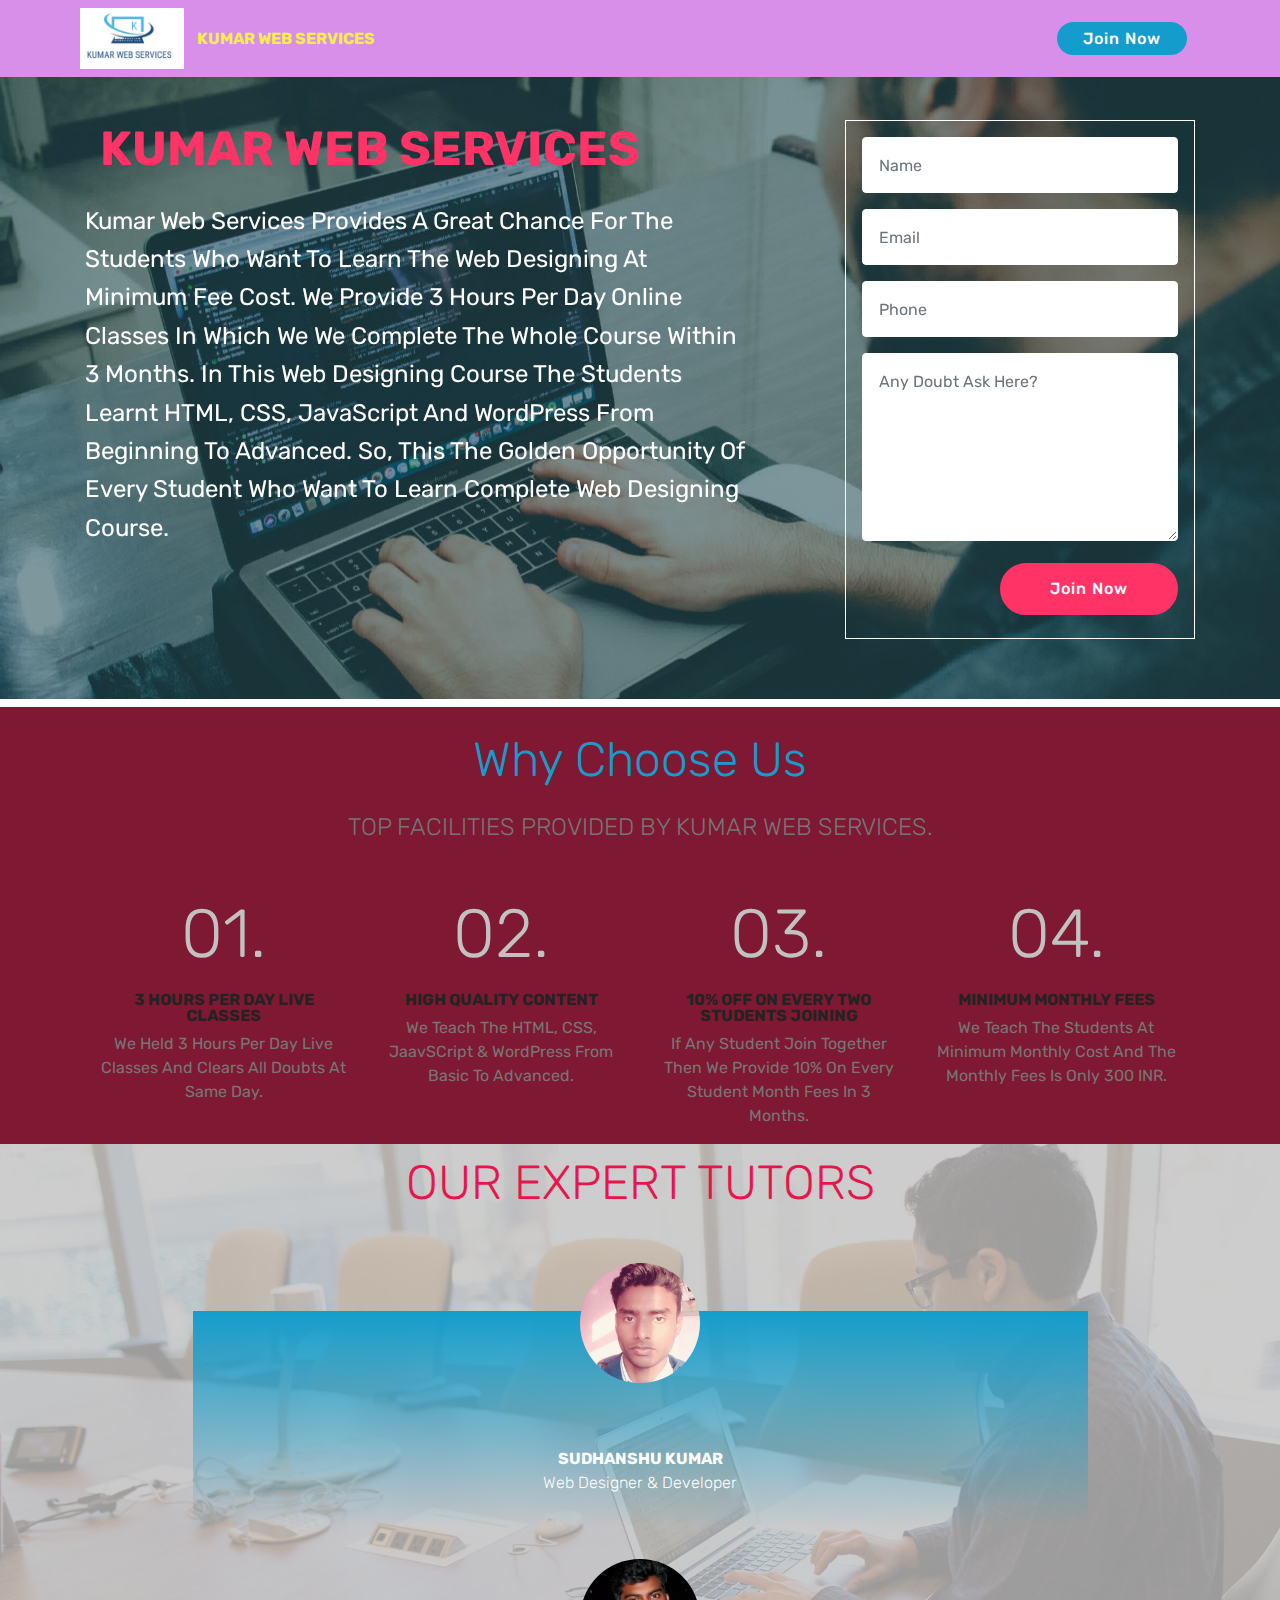
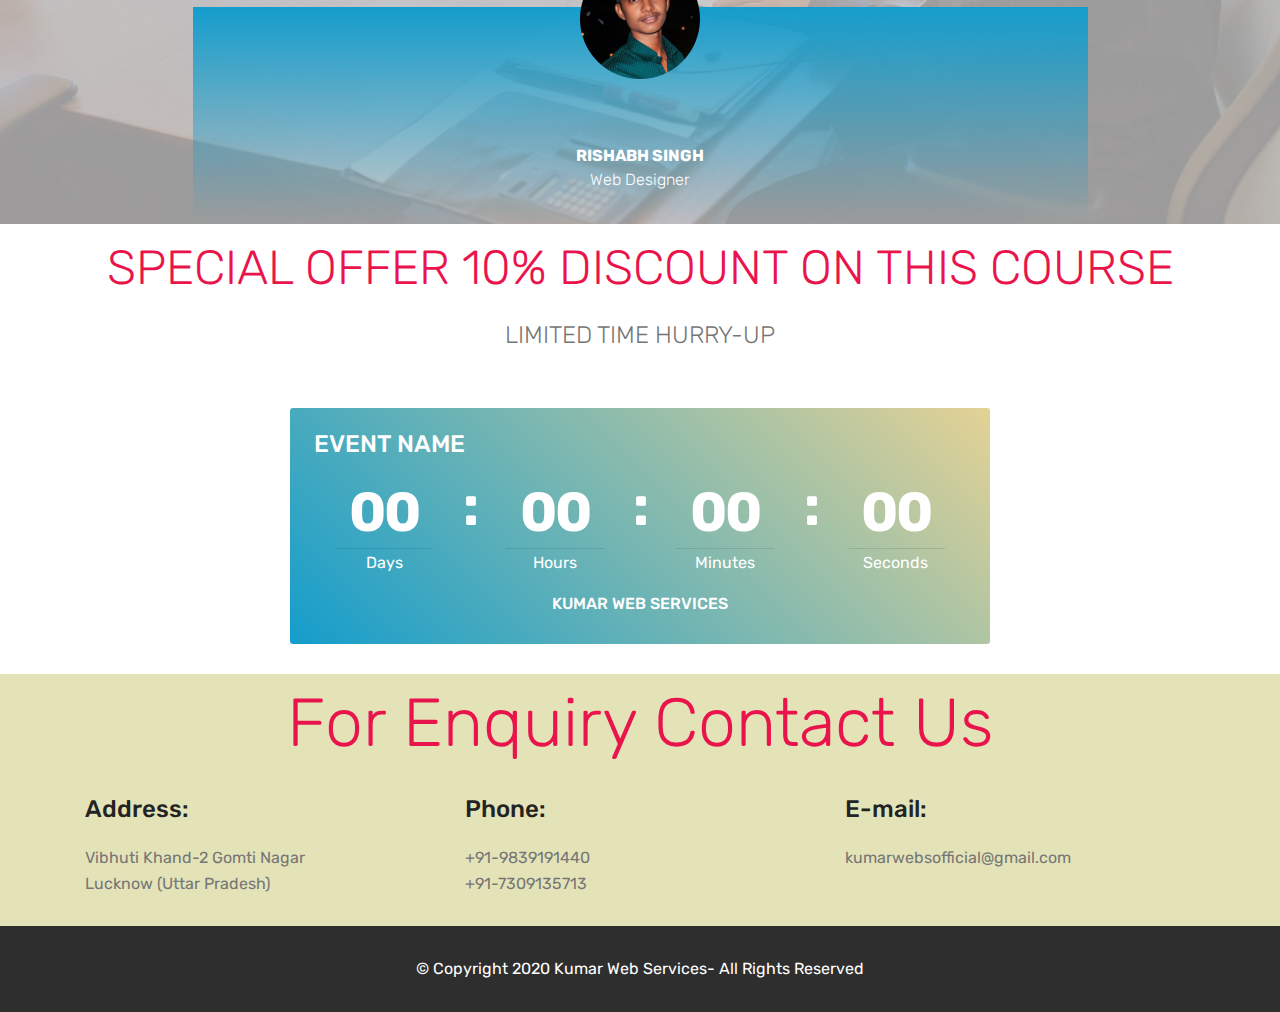
<file: index.html>
<!DOCTYPE html>
<html  >
<head>
  <!-- Site made with Mobirise Website Builder v4.12.3, https://mobirise.com -->
  <meta charset="UTF-8">
  <meta http-equiv="X-UA-Compatible" content="IE=edge">
  <meta name="generator" content="Mobirise v4.12.3, mobirise.com">
  <meta name="viewport" content="width=device-width, initial-scale=1, minimum-scale=1">
  <link rel="shortcut icon" href="assets/images/logo-122x71.png" type="image/x-icon">
  <meta name="description" content="">
  
  
  <title>Home</title>
  <link rel="stylesheet" href="assets/web/assets/mobirise-icons/mobirise-icons.css">
  <link rel="stylesheet" href="assets/bootstrap/css/bootstrap.min.css">
  <link rel="stylesheet" href="assets/bootstrap/css/bootstrap-grid.min.css">
  <link rel="stylesheet" href="assets/bootstrap/css/bootstrap-reboot.min.css">
  <link rel="stylesheet" href="assets/dropdown/css/style.css">
  <link rel="stylesheet" href="assets/tether/tether.min.css">
  <link rel="stylesheet" href="assets/theme/css/style.css">
  <link rel="preload" as="style" href="assets/mobirise/css/mbr-additional.css"><link rel="stylesheet" href="assets/mobirise/css/mbr-additional.css" type="text/css">
  
  
  
</head>
<body>
  <section class="menu cid-rYpvRBizs3" once="menu" id="menu1-0">

    

    <nav class="navbar navbar-expand beta-menu navbar-dropdown align-items-center navbar-fixed-top navbar-toggleable-sm">
        <button class="navbar-toggler navbar-toggler-right" type="button" data-toggle="collapse" data-target="#navbarSupportedContent" aria-controls="navbarSupportedContent" aria-expanded="false" aria-label="Toggle navigation">
            <div class="hamburger">
                <span></span>
                <span></span>
                <span></span>
                <span></span>
            </div>
        </button>
        <div class="menu-logo">
            <div class="navbar-brand">
                <span class="navbar-logo">
                    <a href="index.html">
                         <img src="assets/images/logo-122x71.png" alt="Kumar Web Services" title="Kumar Web Services" style="height: 3.8rem;">
                    </a>
                </span>
                <span class="navbar-caption-wrap"><a class="navbar-caption text-success display-4" href="index.html">KUMAR WEB SERVICES</a></span>
            </div>
        </div>
        <div class="collapse navbar-collapse" id="navbarSupportedContent">
            <ul class="navbar-nav nav-dropdown" data-app-modern-menu="true"><li class="nav-item">
                    <a class="nav-link link text-white display-4" href="https://mobirise.co">
                        &nbsp; &nbsp; &nbsp; &nbsp; &nbsp; &nbsp; &nbsp; &nbsp; &nbsp; &nbsp; &nbsp;</a>
                </li></ul>
            <div class="navbar-buttons mbr-section-btn"><a class="btn btn-sm btn-primary display-4" href="page1.html">Join Now</a></div>
        </div>
    </nav>
</section>

<section class="engine"><a href="https://mobirise.info/n">simple web templates</a></section><section class="header15 cid-rYpwALXZWT mbr-parallax-background" id="header15-1">

    

    <div class="mbr-overlay" style="opacity: 0.5; background-color: rgb(7, 59, 76);"></div>

    <div class="container align-right">
        <div class="row">
            <div class="mbr-white col-lg-8 col-md-7 content-container">
                <h1 class="mbr-section-title mbr-bold pb-3 mbr-fonts-style display-2">&nbsp;KUMAR   WEB  SERVICES &nbsp; &nbsp; &nbsp; &nbsp; &nbsp;&nbsp;</h1>
                <p class="mbr-text pb-3 mbr-fonts-style display-5">Kumar Web Services Provides A Great Chance For The Students Who Want To Learn The Web Designing At Minimum Fee Cost. We Provide 3 Hours Per Day Online Classes In Which We We Complete The Whole Course Within 3 Months. In This Web Designing Course The Students Learnt HTML, CSS, JavaScript And WordPress From
<br>Beginning To Advanced. So, This The Golden Opportunity Of Every Student Who Want To Learn Complete Web Designing Course. &nbsp;</p>
            </div>
            <div class="col-lg-4 col-md-5">
                <div class="form-container">
                    <div class="media-container-column" data-form-type="formoid">
                        <!---Formbuilder Form--->
                        <form action="https://mobirise.com/" method="POST" class="mbr-form form-with-styler" data-form-title="Mobirise Form"><input type="hidden" name="email" data-form-email="true" value="ROA4ZcOkRkm2PmgbJoXCRXDeXIXE2FbKH1ojVqK+Z9WBR/0Kh4wAoyCtFhoyYNh1pRQyc8mXobZAxde+kEFDs0iqwRdnk+bEAgt0Tvur0es8vPJm9jXEF2BlGQlXvl/S">
                            <div class="row">
                                <div hidden="hidden" data-form-alert="" class="alert alert-success col-12">Thanks for Joining!</div>
                                <div hidden="hidden" data-form-alert-danger="" class="alert alert-danger col-12">
                                </div>
                            </div>
                            <div class="dragArea row">
                                <div class="col-md-12 form-group " data-for="name">
                                    <input type="text" name="name" placeholder="Name" data-form-field="Name" required="required" class="form-control px-3 display-7" id="name-header15-1">
                                </div>
                                <div class="col-md-12 form-group " data-for="email">
                                    <input type="email" name="email" placeholder="Email" data-form-field="Email" required="required" class="form-control px-3 display-7" id="email-header15-1">
                                </div>
                                <div data-for="phone" class="col-md-12 form-group ">
                                    <input type="tel" name="phone" placeholder="Phone" data-form-field="Phone" class="form-control px-3 display-7" id="phone-header15-1">
                                </div>
                                <div data-for="message" class="col-md-12 form-group ">
                                    <textarea name="message" placeholder="Any Doubt Ask Here?" data-form-field="Message" class="form-control px-3 display-7" id="message-header15-1"></textarea>
                                </div>
                                <div class="col-md-12 input-group-btn"><button type="submit" class="btn btn-secondary btn-form display-4">Join Now</button></div>
                            </div>
                        </form><!---Formbuilder Form--->
                    </div>
                </div>
            </div>
        </div>
    </div>
    
</section>

<section class="counters6 counters cid-rYpPQf0gnu" id="counters6-2">

    

    

    <div class="container pt-4 mt-2">
        <h2 class="mbr-section-title pb-3 align-center mbr-fonts-style display-2">Why Choose Us</h2>
        <h3 class="mbr-section-subtitle pb-5 align-center mbr-fonts-style display-5">TOP FACILITIES PROVIDED BY KUMAR WEB SERVICES.</h3>
        <div>
                <div class="cards-container">
                    <div class="card col-12 col-md-6 col-lg-3 pb-md-4">
                        <div class="panel-item align-center">
                            <div class="card-img pb-3">
                                <h3 class="img-text mbr-fonts-style display-1">01.</h3>
                            </div>
                            <div class="card-text">
                                <h4 class="mbr-content-title mbr-bold mbr-fonts-style display-7">3 HOURS PER DAY LIVE CLASSES</h4>
                                <p class="mbr-content-text mbr-fonts-style display-7">
                                    We Held 3 Hours Per Day Live Classes And Clears All Doubts At Same Day.</p>
                            </div>
                        </div>
                    </div>
                    <div class="card col-12 col-md-6 col-lg-3 pb-md-4">
                        <div class="panel-item align-center">
                            <div class="card-img pb-3">
                                <h3 class="img-text mbr-fonts-style display-1">02.</h3>
                            </div>
                            <div class="card-text">
                                <h4 class="mbr-content-title mbr-bold mbr-fonts-style display-7">HIGH QUALITY  CONTENT</h4>
                                <p class="mbr-content-text mbr-fonts-style display-7">
                                     We Teach The HTML, CSS, JaavSCript &amp; WordPress From Basic To Advanced.
                                </p>
                            </div>
                        </div>
                    </div>
                    <div class="card col-12 col-md-6 col-lg-3">
                        <div class="panel-item align-center">
                            <div class="card-img pb-3">
                                <h3 class="img-text mbr-fonts-style display-1">03.</h3>
                            </div>
                            <div class="card-text">
                                <h4 class="mbr-content-title mbr-bold mbr-fonts-style display-7">10% OFF ON EVERY TWO STUDENTS JOINING</h4>
                                <p class="mbr-content-text mbr-fonts-style display-7">
                                        If Any Student Join Together Then We Provide 10% On Every Student Month Fees In 3 Months.</p>
                            </div>
                        </div>
                    </div>
                    <div class="card col-12 col-md-6 col-lg-3 last-child">
                        <div class="panel-item align-center">
                            <div class="card-img pb-3">
                                <h3 class="img-text mbr-fonts-style display-1">04.</h3>
                            </div>
                            <div class="card-texts">
                                <h4 class="mbr-content-title mbr-bold mbr-fonts-style display-7">MINIMUM MONTHLY FEES</h4>
                                <p class="mbr-content-text mbr-fonts-style display-7">
                                        We Teach The Students At Minimum Monthly Cost And The Monthly Fees Is Only 300 INR.
                                </p>
                            </div>
                        </div>
                    </div>
                </div>
            </div>
    </div>
</section>

<section class="testimonials5 cid-rYpQWZkS5R" id="testimonials5-3">

    

    <div class="mbr-overlay" style="opacity: 0.8; background-color: rgb(193, 193, 193);">
    </div>
    <div class="container">
        <div class="media-container-row">
            <div class="title col-12 align-center">
                <h2 class="pb-3 mbr-fonts-style display-2">OUR EXPERT TUTORS</h2>
                
            </div>
        </div>
    </div>

    <div class="container">
        <div class="media-container-column">
            

            
        <div class="mbr-testimonial align-center col-12 col-md-10">
                <div class="panel-item">
                    <div class="card-block">
                        <div class="testimonial-photo">
                            <img src="assets/images/facebook-images-240x330.png" alt="" title="">
                        </div>
                        <p class="mbr-text mbr-fonts-style mbr-white display-7"></p>
                    </div>
                    <div class="card-footer">
                        <div class="mbr-author-name mbr-bold mbr-fonts-style mbr-white display-7">SUDHANSHU KUMAR</div>
                        <small class="mbr-author-desc mbr-italic mbr-light mbr-fonts-style mbr-white display-7">Web Designer &amp; Developer
                        </small>
                    </div>
                </div>
            </div><div class="mbr-testimonial align-center col-12 col-md-10">
                <div class="panel-item">
                    <div class="card-block">
                        <div class="testimonial-photo">
                            <img src="assets/images/whatsapp-image-2020-03-20-at-21.48.55-1.jpeg" alt="" title="">
                        </div>
                        <p class="mbr-text mbr-fonts-style mbr-white display-7"></p>
                    </div>
                    <div class="card-footer">
                        <div class="mbr-author-name mbr-bold mbr-fonts-style mbr-white display-7">RISHABH SINGH</div>
                        <small class="mbr-author-desc mbr-italic mbr-light mbr-fonts-style mbr-white display-7">Web Designer</small>
                    </div>
                </div>
            </div></div>
    </div>   
</section>

<section class="countdown2 cid-rYpSK2jLIP" id="countdown2-4">

    

    

    <div class="container">
        <h2 class="mbr-section-title pb-3 align-center mbr-fonts-style display-2">SPECIAL OFFER 10% DISCOUNT  ON THIS COURSE</h2>
        <h3 class="mbr-section-subtitle align-center mbr-fonts-style display-5">LIMITED TIME HURRY-UP</h3>
    </div>
    <div class="container pt-5 mt-2">
        <div class=" countdown-cont align-center p-4">
            <div class="event-name align-left mbr-white ">
                <h4 class="mbr-fonts-style display-5">EVENT NAME</h4>
            </div>
            <div class="countdown align-center py-2" data-due-date="2020/05/30">
            </div>
            <div class="daysCountdown col-xs-3 col-sm-3 col-md-3" title="Days"></div>
            <div class="hoursCountdown col-xs-3 col-sm-3 col-md-3" title="Hours"></div>
            <div class="minutesCountdown col-xs-3 col-sm-3 col-md-3" title="Minutes"></div>
            <div class="secondsCountdown col-xs-3 col-sm-3 col-md-3" title="Seconds"></div>
            <div class="event-date align-left mbr-white">
                <h5 class="mbr-fonts-style display-7">KUMAR WEB SERVICES</h5>
            </div>
        </div>

        
    </div>
</section>

<section class="mbr-section contacts2 cid-rYpTsaPGkm" id="contacts2-5">
    <!---->
    
    <!---->
    <!--Overlay-->
    
    <!--Container-->
    <div class="container">
        <div class="row">
            <!--Titles-->
            <div class="title col-12">
                <h2 class="align-left mbr-fonts-style display-1">
                    For Enquiry Contact Us</h2>
                
            </div>
            <div class="col-12">
                <div class="row justify-content-center">
                    <div class="col-12 col-md-4">
                        <div class="b b-adress">
                            <h5 class="align-left mbr-fonts-style m-0 display-5">
                                Address:
                            </h5>
                            <p class="mbr-text align-left mbr-fonts-style display-7">Vibhuti Khand-2 Gomti Nagar<br>Lucknow (Uttar Pradesh)</p>
                        </div>
                    </div>
                    <div class="col-12 col-md-4">
                        <div class="b b-phone">
                            <h5 class="align-left mbr-fonts-style m-0 display-5">
                                Phone:
                            </h5>
                            <p class="mbr-text align-left mbr-fonts-style display-7">
                                +91-9839191440<br>+91-7309135713</p>
                        </div>
                    </div>
                    <div class="col-12 col-md-4">
                        <div class="b b-mail">
                            <h5 class="align-left mbr-fonts-style m-0 display-5">
                                E-mail:
                            </h5>
                            <p class="mbr-text align-left mbr-fonts-style display-7">kumarwebsofficial@gmail.com</p>
                        </div>
                    </div>
                </div>
            </div>
        </div>
    </div>
</section>

<section once="footers" class="cid-rYpV2JPlS3" id="footer6-6">

    

    

    <div class="container">
        <div class="media-container-row align-center mbr-white">
            <div class="col-12">
                <p class="mbr-text mb-0 mbr-fonts-style display-7">
                    © Copyright 2020 Kumar Web Services- All Rights Reserved
                </p>
            </div>
        </div>
    </div>
</section>


  <script src="assets/web/assets/jquery/jquery.min.js"></script>
  <script src="assets/popper/popper.min.js"></script>
  <script src="assets/bootstrap/js/bootstrap.min.js"></script>
  <script src="assets/dropdown/js/nav-dropdown.js"></script>
  <script src="assets/dropdown/js/navbar-dropdown.js"></script>
  <script src="assets/smoothscroll/smooth-scroll.js"></script>
  <script src="assets/tether/tether.min.js"></script>
  <script src="assets/touchswipe/jquery.touch-swipe.min.js"></script>
  <script src="assets/parallax/jarallax.min.js"></script>
  <script src="assets/viewportchecker/jquery.viewportchecker.js"></script>
  <script src="assets/countdown/jquery.countdown.min.js"></script>
  <script src="assets/theme/js/script.js"></script>
  <script src="assets/formoid/formoid.min.js"></script>
  
  
</body>
</html>
</file>
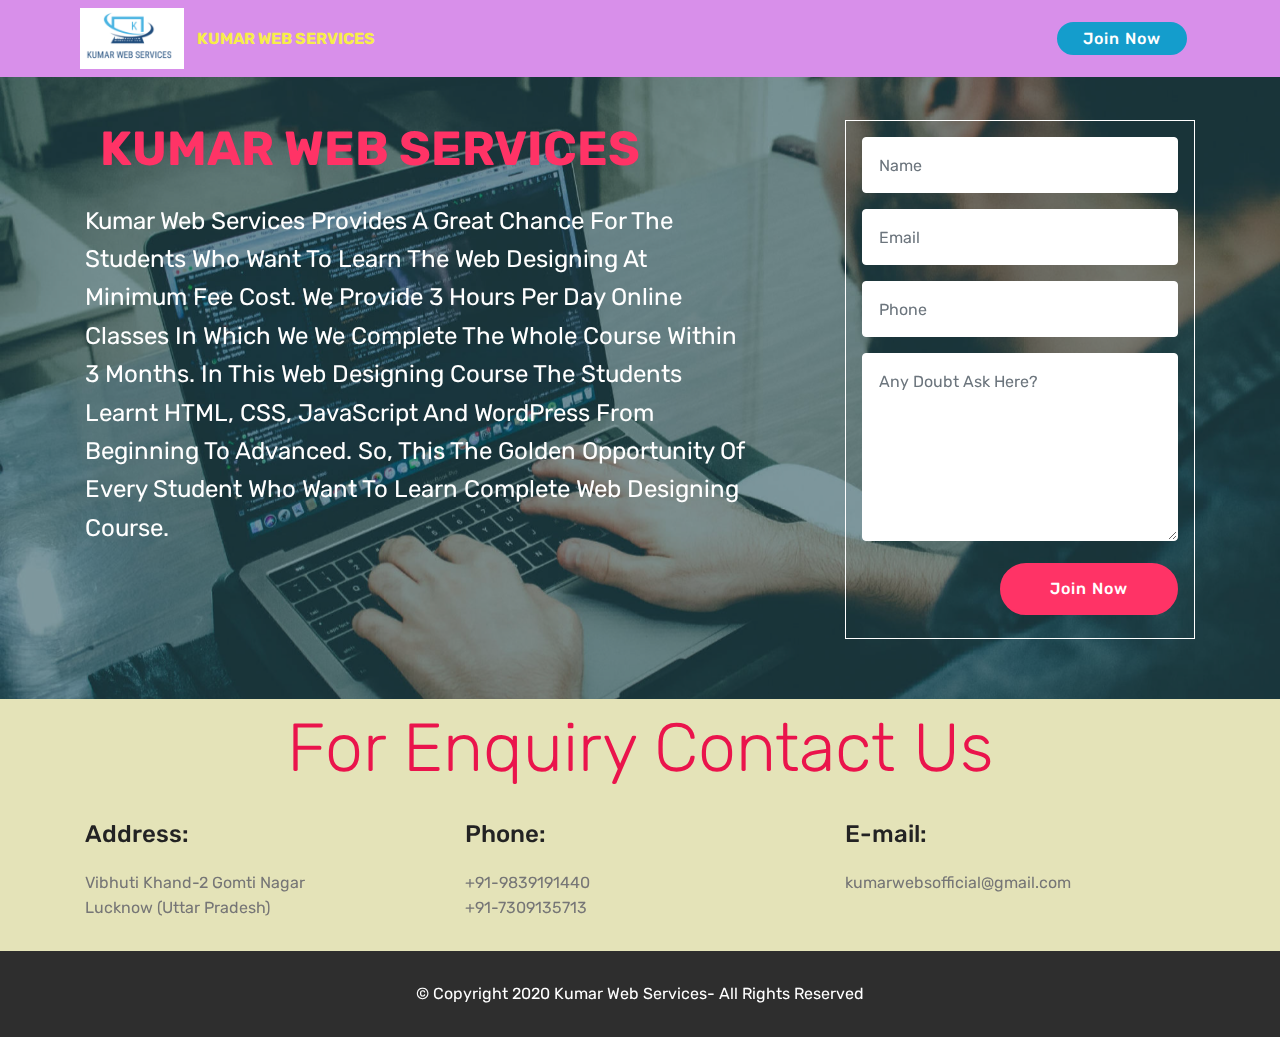
<file: page1.html>
<!DOCTYPE html>
<html  >
<head>
  <!-- Site made with Mobirise Website Builder v4.12.3, https://mobirise.com -->
  <meta charset="UTF-8">
  <meta http-equiv="X-UA-Compatible" content="IE=edge">
  <meta name="generator" content="Mobirise v4.12.3, mobirise.com">
  <meta name="viewport" content="width=device-width, initial-scale=1, minimum-scale=1">
  <link rel="shortcut icon" href="assets/images/logo-122x71.png" type="image/x-icon">
  <meta name="description" content="">
  
  
  <title>join</title>
  <link rel="stylesheet" href="assets/web/assets/mobirise-icons/mobirise-icons.css">
  <link rel="stylesheet" href="assets/bootstrap/css/bootstrap.min.css">
  <link rel="stylesheet" href="assets/bootstrap/css/bootstrap-grid.min.css">
  <link rel="stylesheet" href="assets/bootstrap/css/bootstrap-reboot.min.css">
  <link rel="stylesheet" href="assets/tether/tether.min.css">
  <link rel="stylesheet" href="assets/dropdown/css/style.css">
  <link rel="stylesheet" href="assets/theme/css/style.css">
  <link rel="preload" as="style" href="assets/mobirise/css/mbr-additional.css"><link rel="stylesheet" href="assets/mobirise/css/mbr-additional.css" type="text/css">
  
  
  
</head>
<body>
  <section class="menu cid-rYpVJtL5yV" once="menu" id="menu1-e">

    

    <nav class="navbar navbar-expand beta-menu navbar-dropdown align-items-center navbar-fixed-top navbar-toggleable-sm">
        <button class="navbar-toggler navbar-toggler-right" type="button" data-toggle="collapse" data-target="#navbarSupportedContent" aria-controls="navbarSupportedContent" aria-expanded="false" aria-label="Toggle navigation">
            <div class="hamburger">
                <span></span>
                <span></span>
                <span></span>
                <span></span>
            </div>
        </button>
        <div class="menu-logo">
            <div class="navbar-brand">
                <span class="navbar-logo">
                    <a href="index.html">
                         <img src="assets/images/logo-122x71.png" alt="Kumar Web Services" title="Kumar Web Services" style="height: 3.8rem;">
                    </a>
                </span>
                <span class="navbar-caption-wrap"><a class="navbar-caption text-success display-4" href="index.html">KUMAR WEB SERVICES</a></span>
            </div>
        </div>
        <div class="collapse navbar-collapse" id="navbarSupportedContent">
            <ul class="navbar-nav nav-dropdown" data-app-modern-menu="true"><li class="nav-item">
                    <a class="nav-link link text-white display-4" href="https://mobirise.co">
                        &nbsp; &nbsp; &nbsp; &nbsp; &nbsp; &nbsp; &nbsp; &nbsp; &nbsp; &nbsp; &nbsp;</a>
                </li></ul>
            <div class="navbar-buttons mbr-section-btn"><a class="btn btn-sm btn-primary display-4" href="page1.html">Join Now</a></div>
        </div>
    </nav>
</section>

<section class="engine"><a href="https://mobirise.info/z">best website templates</a></section><section class="header15 cid-rYpVJvfdIW mbr-parallax-background" id="header15-f">

    

    <div class="mbr-overlay" style="opacity: 0.5; background-color: rgb(7, 59, 76);"></div>

    <div class="container align-right">
        <div class="row">
            <div class="mbr-white col-lg-8 col-md-7 content-container">
                <h1 class="mbr-section-title mbr-bold pb-3 mbr-fonts-style display-2">&nbsp;KUMAR   WEB  SERVICES &nbsp; &nbsp; &nbsp; &nbsp; &nbsp;&nbsp;</h1>
                <p class="mbr-text pb-3 mbr-fonts-style display-5">Kumar Web Services Provides A Great Chance For The Students Who Want To Learn The Web Designing At Minimum Fee Cost. We Provide 3 Hours Per Day Online Classes In Which We We Complete The Whole Course Within 3 Months. In This Web Designing Course The Students Learnt HTML, CSS, JavaScript And WordPress From
<br>Beginning To Advanced. So, This The Golden Opportunity Of Every Student Who Want To Learn Complete Web Designing Course. &nbsp;</p>
            </div>
            <div class="col-lg-4 col-md-5">
                <div class="form-container">
                    <div class="media-container-column" data-form-type="formoid">
                        <!---Formbuilder Form--->
                        <form action="https://mobirise.com/" method="POST" class="mbr-form form-with-styler" data-form-title="Mobirise Form"><input type="hidden" name="email" data-form-email="true" value="XvEzIaepblI0w9hcu5NjmQbZw1NhgmytRyIpPGNCBnjchE2hDqMErEatjOvXKgU5E51kklxZnJFiarlErjt+DtYKqZtGhCpZrZu0Hi6Q8liIJuD6gcQfCu0XtCaJ9Mta">
                            <div class="row">
                                <div hidden="hidden" data-form-alert="" class="alert alert-success col-12">Thanks for Joining!</div>
                                <div hidden="hidden" data-form-alert-danger="" class="alert alert-danger col-12">
                                </div>
                            </div>
                            <div class="dragArea row">
                                <div class="col-md-12 form-group " data-for="name">
                                    <input type="text" name="name" placeholder="Name" data-form-field="Name" required="required" class="form-control px-3 display-7" id="name-header15-f">
                                </div>
                                <div class="col-md-12 form-group " data-for="email">
                                    <input type="email" name="email" placeholder="Email" data-form-field="Email" required="required" class="form-control px-3 display-7" id="email-header15-f">
                                </div>
                                <div data-for="phone" class="col-md-12 form-group ">
                                    <input type="tel" name="phone" placeholder="Phone" data-form-field="Phone" class="form-control px-3 display-7" id="phone-header15-f">
                                </div>
                                <div data-for="message" class="col-md-12 form-group ">
                                    <textarea name="message" placeholder="Any Doubt Ask Here?" data-form-field="Message" class="form-control px-3 display-7" id="message-header15-f"></textarea>
                                </div>
                                <div class="col-md-12 input-group-btn"><button type="submit" class="btn btn-secondary btn-form display-4">Join Now</button></div>
                            </div>
                        </form><!---Formbuilder Form--->
                    </div>
                </div>
            </div>
        </div>
    </div>
    
</section>

<section class="mbr-section contacts2 cid-rYpVJHrLRA" id="contacts2-j">
    <!---->
    
    <!---->
    <!--Overlay-->
    
    <!--Container-->
    <div class="container">
        <div class="row">
            <!--Titles-->
            <div class="title col-12">
                <h2 class="align-left mbr-fonts-style display-1">
                    For Enquiry Contact Us</h2>
                
            </div>
            <div class="col-12">
                <div class="row justify-content-center">
                    <div class="col-12 col-md-4">
                        <div class="b b-adress">
                            <h5 class="align-left mbr-fonts-style m-0 display-5">
                                Address:
                            </h5>
                            <p class="mbr-text align-left mbr-fonts-style display-7">Vibhuti Khand-2 Gomti Nagar<br>Lucknow (Uttar Pradesh)</p>
                        </div>
                    </div>
                    <div class="col-12 col-md-4">
                        <div class="b b-phone">
                            <h5 class="align-left mbr-fonts-style m-0 display-5">
                                Phone:
                            </h5>
                            <p class="mbr-text align-left mbr-fonts-style display-7">
                                +91-9839191440<br>+91-7309135713</p>
                        </div>
                    </div>
                    <div class="col-12 col-md-4">
                        <div class="b b-mail">
                            <h5 class="align-left mbr-fonts-style m-0 display-5">
                                E-mail:
                            </h5>
                            <p class="mbr-text align-left mbr-fonts-style display-7">kumarwebsofficial@gmail.com</p>
                        </div>
                    </div>
                </div>
            </div>
        </div>
    </div>
</section>

<section once="footers" class="cid-rYpVJKaqja" id="footer6-k">

    

    

    <div class="container">
        <div class="media-container-row align-center mbr-white">
            <div class="col-12">
                <p class="mbr-text mb-0 mbr-fonts-style display-7">
                    © Copyright 2020 Kumar Web Services- All Rights Reserved
                </p>
            </div>
        </div>
    </div>
</section>


  <script src="assets/web/assets/jquery/jquery.min.js"></script>
  <script src="assets/popper/popper.min.js"></script>
  <script src="assets/bootstrap/js/bootstrap.min.js"></script>
  <script src="assets/smoothscroll/smooth-scroll.js"></script>
  <script src="assets/tether/tether.min.js"></script>
  <script src="assets/dropdown/js/nav-dropdown.js"></script>
  <script src="assets/dropdown/js/navbar-dropdown.js"></script>
  <script src="assets/touchswipe/jquery.touch-swipe.min.js"></script>
  <script src="assets/parallax/jarallax.min.js"></script>
  <script src="assets/theme/js/script.js"></script>
  <script src="assets/formoid/formoid.min.js"></script>
  
  
</body>
</html>
</file>
<file: assets/web/assets/mobirise-icons/mobirise-icons.css>
@font-face {
  font-family: 'MobiriseIcons';
  src:  url('mobirise-icons.eot?spat4u');
  src:  url('mobirise-icons.eot?spat4u#iefix') format('embedded-opentype'),
    url('mobirise-icons.ttf?spat4u') format('truetype'),
    url('mobirise-icons.woff?spat4u') format('woff'),
    url('mobirise-icons.svg?spat4u#MobiriseIcons') format('svg');
  font-weight: normal;
  font-style: normal;
  font-display: swap;
}

[class^="mbri-"], [class*=" mbri-"] {
  /* use !important to prevent issues with browser extensions that change fonts */
  font-family: MobiriseIcons !important;
  speak: none;
  font-style: normal;
  font-weight: normal;
  font-variant: normal;
  text-transform: none;
  line-height: 1;

  /* Better Font Rendering =========== */
  -webkit-font-smoothing: antialiased;
  -moz-osx-font-smoothing: grayscale;
}

.mbri-add-submenu:before {
  content: "\e900";
}
.mbri-alert:before {
  content: "\e901";
}
.mbri-align-center:before {
  content: "\e902";
}
.mbri-align-justify:before {
  content: "\e903";
}
.mbri-align-left:before {
  content: "\e904";
}
.mbri-align-right:before {
  content: "\e905";
}
.mbri-android:before {
  content: "\e906";
}
.mbri-apple:before {
  content: "\e907";
}
.mbri-arrow-down:before {
  content: "\e908";
}
.mbri-arrow-next:before {
  content: "\e909";
}
.mbri-arrow-prev:before {
  content: "\e90a";
}
.mbri-arrow-up:before {
  content: "\e90b";
}
.mbri-bold:before {
  content: "\e90c";
}
.mbri-bookmark:before {
  content: "\e90d";
}
.mbri-bootstrap:before {
  content: "\e90e";
}
.mbri-briefcase:before {
  content: "\e90f";
}
.mbri-browse:before {
  content: "\e910";
}
.mbri-bulleted-list:before {
  content: "\e911";
}
.mbri-calendar:before {
  content: "\e912";
}
.mbri-camera:before {
  content: "\e913";
}
.mbri-cart-add:before {
  content: "\e914";
}
.mbri-cart-full:before {
  content: "\e915";
}
.mbri-cash:before {
  content: "\e916";
}
.mbri-change-style:before {
  content: "\e917";
}
.mbri-chat:before {
  content: "\e918";
}
.mbri-clock:before {
  content: "\e919";
}
.mbri-close:before {
  content: "\e91a";
}
.mbri-cloud:before {
  content: "\e91b";
}
.mbri-code:before {
  content: "\e91c";
}
.mbri-contact-form:before {
  content: "\e91d";
}
.mbri-credit-card:before {
  content: "\e91e";
}
.mbri-cursor-click:before {
  content: "\e91f";
}
.mbri-cust-feedback:before {
  content: "\e920";
}
.mbri-database:before {
  content: "\e921";
}
.mbri-delivery:before {
  content: "\e922";
}
.mbri-desktop:before {
  content: "\e923";
}
.mbri-devices:before {
  content: "\e924";
}
.mbri-down:before {
  content: "\e925";
}
.mbri-download:before {
  content: "\e989";
}
.mbri-drag-n-drop:before {
  content: "\e927";
}
.mbri-drag-n-drop2:before {
  content: "\e928";
}
.mbri-edit:before {
  content: "\e929";
}
.mbri-edit2:before {
  content: "\e92a";
}
.mbri-error:before {
  content: "\e92b";
}
.mbri-extension:before {
  content: "\e92c";
}
.mbri-features:before {
  content: "\e92d";
}
.mbri-file:before {
  content: "\e92e";
}
.mbri-flag:before {
  content: "\e92f";
}
.mbri-folder:before {
  content: "\e930";
}
.mbri-gift:before {
  content: "\e931";
}
.mbri-github:before {
  content: "\e932";
}
.mbri-globe:before {
  content: "\e933";
}
.mbri-globe-2:before {
  content: "\e934";
}
.mbri-growing-chart:before {
  content: "\e935";
}
.mbri-hearth:before {
  content: "\e936";
}
.mbri-help:before {
  content: "\e937";
}
.mbri-home:before {
  content: "\e938";
}
.mbri-hot-cup:before {
  content: "\e939";
}
.mbri-idea:before {
  content: "\e93a";
}
.mbri-image-gallery:before {
  content: "\e93b";
}
.mbri-image-slider:before {
  content: "\e93c";
}
.mbri-info:before {
  content: "\e93d";
}
.mbri-italic:before {
  content: "\e93e";
}
.mbri-key:before {
  content: "\e93f";
}
.mbri-laptop:before {
  content: "\e940";
}
.mbri-layers:before {
  content: "\e941";
}
.mbri-left-right:before {
  content: "\e942";
}
.mbri-left:before {
  content: "\e943";
}
.mbri-letter:before {
  content: "\e944";
}
.mbri-like:before {
  content: "\e945";
}
.mbri-link:before {
  content: "\e946";
}
.mbri-lock:before {
  content: "\e947";
}
.mbri-login:before {
  content: "\e948";
}
.mbri-logout:before {
  content: "\e949";
}
.mbri-magic-stick:before {
  content: "\e94a";
}
.mbri-map-pin:before {
  content: "\e94b";
}
.mbri-menu:before {
  content: "\e94c";
}
.mbri-mobile:before {
  content: "\e94d";
}
.mbri-mobile2:before {
  content: "\e94e";
}
.mbri-mobirise:before {
  content: "\e94f";
}
.mbri-more-horizontal:before {
  content: "\e950";
}
.mbri-more-vertical:before {
  content: "\e951";
}
.mbri-music:before {
  content: "\e952";
}
.mbri-new-file:before {
  content: "\e953";
}
.mbri-numbered-list:before {
  content: "\e954";
}
.mbri-opened-folder:before {
  content: "\e955";
}
.mbri-pages:before {
  content: "\e956";
}
.mbri-paper-plane:before {
  content: "\e957";
}
.mbri-paperclip:before {
  content: "\e958";
}
.mbri-photo:before {
  content: "\e959";
}
.mbri-photos:before {
  content: "\e95a";
}
.mbri-pin:before {
  content: "\e95b";
}
.mbri-play:before {
  content: "\e95c";
}
.mbri-plus:before {
  content: "\e95d";
}
.mbri-preview:before {
  content: "\e95e";
}
.mbri-print:before {
  content: "\e95f";
}
.mbri-protect:before {
  content: "\e960";
}
.mbri-question:before {
  content: "\e961";
}
.mbri-quote-left:before {
  content: "\e962";
}
.mbri-quote-right:before {
  content: "\e963";
}
.mbri-refresh:before {
  content: "\e964";
}
.mbri-responsive:before {
  content: "\e965";
}
.mbri-right:before {
  content: "\e966";
}
.mbri-rocket:before {
  content: "\e967";
}
.mbri-sad-face:before {
  content: "\e968";
}
.mbri-sale:before {
  content: "\e969";
}
.mbri-save:before {
  content: "\e96a";
}
.mbri-search:before {
  content: "\e96b";
}
.mbri-setting:before {
  content: "\e96c";
}
.mbri-setting2:before {
  content: "\e96d";
}
.mbri-setting3:before {
  content: "\e96e";
}
.mbri-share:before {
  content: "\e96f";
}
.mbri-shopping-bag:before {
  content: "\e970";
}
.mbri-shopping-basket:before {
  content: "\e971";
}
.mbri-shopping-cart:before {
  content: "\e972";
}
.mbri-sites:before {
  content: "\e973";
}
.mbri-smile-face:before {
  content: "\e974";
}
.mbri-speed:before {
  content: "\e975";
}
.mbri-star:before {
  content: "\e976";
}
.mbri-success:before {
  content: "\e977";
}
.mbri-sun:before {
  content: "\e978";
}
.mbri-sun2:before {
  content: "\e979";
}
.mbri-tablet:before {
  content: "\e97a";
}
.mbri-tablet-vertical:before {
  content: "\e97b";
}
.mbri-target:before {
  content: "\e97c";
}
.mbri-timer:before {
  content: "\e97d";
}
.mbri-to-ftp:before {
  content: "\e97e";
}
.mbri-to-local-drive:before {
  content: "\e97f";
}
.mbri-touch-swipe:before {
  content: "\e980";
}
.mbri-touch:before {
  content: "\e981";
}
.mbri-trash:before {
  content: "\e982";
}
.mbri-underline:before {
  content: "\e983";
}
.mbri-unlink:before {
  content: "\e984";
}
.mbri-unlock:before {
  content: "\e985";
}
.mbri-up-down:before {
  content: "\e986";
}
.mbri-up:before {
  content: "\e987";
}
.mbri-update:before {
  content: "\e988";
}
.mbri-upload:before {
 content: "\e926"; 
}
.mbri-user:before {
  content: "\e98a";
}
.mbri-user2:before {
  content: "\e98b";
}
.mbri-users:before {
  content: "\e98c";
}
.mbri-video:before {
  content: "\e98d";
}
.mbri-video-play:before {
  content: "\e98e";
}
.mbri-watch:before {
  content: "\e98f";
}
.mbri-website-theme:before {
  content: "\e990";
}
.mbri-wifi:before {
  content: "\e991";
}
.mbri-windows:before {
  content: "\e992";
}
.mbri-zoom-out:before {
  content: "\e993";
}
.mbri-redo:before {
  content: "\e994";
}
.mbri-undo:before {
  content: "\e995";
}
</file>
<file: assets/dropdown/css/style.css>
.navbar-dropdown {
  left: 0;
  padding: 0;
  position: absolute;
  right: 0;
  top: 0;
  transition: all 0.45s ease;
  z-index: 1030;
  background: #282828; }
  .navbar-dropdown .navbar-logo {
    margin-right: 0.8rem;
    transition: margin 0.3s ease-in-out;
    vertical-align: middle; }
    .navbar-dropdown .navbar-logo img {
      height: 3.125rem;
      transition: all 0.3s ease-in-out; }
    .navbar-dropdown .navbar-logo.mbr-iconfont {
      font-size: 3.125rem;
      line-height: 3.125rem; }
  .navbar-dropdown .navbar-caption {
    font-weight: 700;
    white-space: normal;
    vertical-align: -4px;
    line-height: 3.125rem !important; }
    .navbar-dropdown .navbar-caption, .navbar-dropdown .navbar-caption:hover {
      color: inherit;
      text-decoration: none; }
  .navbar-dropdown .mbr-iconfont + .navbar-caption {
    vertical-align: -1px; }
  .navbar-dropdown.navbar-fixed-top {
    position: fixed; }
  .navbar-dropdown .navbar-brand span {
    vertical-align: -4px; }
  .navbar-dropdown.bg-color.transparent {
    background: none; }
  .navbar-dropdown.navbar-short .navbar-brand {
    padding: 0.625rem 0; }
    .navbar-dropdown.navbar-short .navbar-brand span {
      vertical-align: -1px; }
  .navbar-dropdown.navbar-short .navbar-caption {
    line-height: 2.375rem !important;
    vertical-align: -2px; }
  .navbar-dropdown.navbar-short .navbar-logo {
    margin-right: 0.5rem; }
    .navbar-dropdown.navbar-short .navbar-logo img {
      height: 2.375rem; }
    .navbar-dropdown.navbar-short .navbar-logo.mbr-iconfont {
      font-size: 2.375rem;
      line-height: 2.375rem; }
  .navbar-dropdown.navbar-short .mbr-table-cell {
    height: 3.625rem; }
  .navbar-dropdown .navbar-close {
    left: 0.6875rem;
    position: fixed;
    top: 0.75rem;
    z-index: 1000; }
  .navbar-dropdown .hamburger-icon {
    content: "";
    display: inline-block;
    vertical-align: middle;
    width: 16px;
    -webkit-box-shadow: 0 -6px 0 1px #282828,0 0 0 1px #282828,0 6px 0 1px #282828;
    -moz-box-shadow: 0 -6px 0 1px #282828,0 0 0 1px #282828,0 6px 0 1px #282828;
    box-shadow: 0 -6px 0 1px #282828,0 0 0 1px #282828,0 6px 0 1px #282828; }

.dropdown-menu .dropdown-toggle[data-toggle="dropdown-submenu"]::after {
  border-bottom: 0.35em solid transparent;
  border-left: 0.35em solid;
  border-right: 0;
  border-top: 0.35em solid transparent;
  margin-left: 0.3rem; }

.dropdown-menu .dropdown-item:focus {
  outline: 0; }

.nav-dropdown {
  font-size: 0.75rem;
  font-weight: 500;
  height: auto !important; }
  .nav-dropdown .nav-btn {
    padding-left: 1rem; }
  .nav-dropdown .link {
    margin: .667em 1.667em;
    font-weight: 500;
    padding: 0;
    transition: color .2s ease-in-out; }
    .nav-dropdown .link.dropdown-toggle {
      margin-right: 2.583em; }
      .nav-dropdown .link.dropdown-toggle::after {
        margin-left: .25rem;
        border-top: 0.35em solid;
        border-right: 0.35em solid transparent;
        border-left: 0.35em solid transparent;
        border-bottom: 0; }
      .nav-dropdown .link.dropdown-toggle[aria-expanded="true"] {
        margin: 0;
        padding: 0.667em 3.263em  0.667em 1.667em; }
  .nav-dropdown .link::after,
  .nav-dropdown .dropdown-item::after {
    color: inherit; }
  .nav-dropdown .btn {
    font-size: 0.75rem;
    font-weight: 700;
    letter-spacing: 0;
    margin-bottom: 0;
    padding-left: 1.25rem;
    padding-right: 1.25rem; }
  .nav-dropdown .dropdown-menu {
    border-radius: 0;
    border: 0;
    left: 0;
    margin: 0;
    padding-bottom: 1.25rem;
    padding-top: 1.25rem;
    position: relative; }
  .nav-dropdown .dropdown-submenu {
    margin-left: 0.125rem;
    top: 0; }
  .nav-dropdown .dropdown-item {
    font-weight: 500;
    line-height: 2;
    padding: 0.3846em 4.615em 0.3846em 1.5385em;
    position: relative;
    transition: color .2s ease-in-out, background-color .2s ease-in-out; }
    .nav-dropdown .dropdown-item::after {
      margin-top: -0.3077em;
      position: absolute;
      right: 1.1538em;
      top: 50%; }
    .nav-dropdown .dropdown-item:focus, .nav-dropdown .dropdown-item:hover {
      background: none; }

@media (max-width: 767px) {
  .nav-dropdown.navbar-toggleable-sm {
    bottom: 0;
    display: none;
    left: 0;
    overflow-x: hidden;
    position: fixed;
    top: 0;
    transform: translateX(-100%);
    -ms-transform: translateX(-100%);
    -webkit-transform: translateX(-100%);
    width: 18.75rem;
    z-index: 999; } }
.nav-dropdown.navbar-toggleable-xl {
  bottom: 0;
  display: none;
  left: 0;
  overflow-x: hidden;
  position: fixed;
  top: 0;
  transform: translateX(-100%);
  -ms-transform: translateX(-100%);
  -webkit-transform: translateX(-100%);
  width: 18.75rem;
  z-index: 999; }

.nav-dropdown-sm {
  display: block !important;
  overflow-x: hidden;
  overflow: auto;
  padding-top: 3.875rem; }
  .nav-dropdown-sm::after {
    content: "";
    display: block;
    height: 3rem;
    width: 100%; }
  .nav-dropdown-sm.collapse.in ~ .navbar-close {
    display: block !important; }
  .nav-dropdown-sm.collapsing, .nav-dropdown-sm.collapse.in {
    transform: translateX(0);
    -ms-transform: translateX(0);
    -webkit-transform: translateX(0);
    transition: all 0.25s ease-out;
    -webkit-transition: all 0.25s ease-out;
    background: #282828; }
  .nav-dropdown-sm.collapsing[aria-expanded="false"] {
    transform: translateX(-100%);
    -ms-transform: translateX(-100%);
    -webkit-transform: translateX(-100%); }
  .nav-dropdown-sm .nav-item {
    display: block;
    margin-left: 0 !important;
    padding-left: 0; }
  .nav-dropdown-sm .link,
  .nav-dropdown-sm .dropdown-item {
    border-top: 1px dotted rgba(255, 255, 255, 0.1);
    font-size: 0.8125rem;
    line-height: 1.6;
    margin: 0 !important;
    padding: 0.875rem 2.4rem 0.875rem 1.5625rem !important;
    position: relative;
    white-space: normal; }
    .nav-dropdown-sm .link:focus, .nav-dropdown-sm .link:hover,
    .nav-dropdown-sm .dropdown-item:focus,
    .nav-dropdown-sm .dropdown-item:hover {
      background: rgba(0, 0, 0, 0.2) !important;
      color: #c0a375; }
  .nav-dropdown-sm .nav-btn {
    position: relative;
    padding: 1.5625rem 1.5625rem 0 1.5625rem; }
    .nav-dropdown-sm .nav-btn::before {
      border-top: 1px dotted rgba(255, 255, 255, 0.1);
      content: "";
      left: 0;
      position: absolute;
      top: 0;
      width: 100%; }
    .nav-dropdown-sm .nav-btn + .nav-btn {
      padding-top: 0.625rem; }
      .nav-dropdown-sm .nav-btn + .nav-btn::before {
        display: none; }
  .nav-dropdown-sm .btn {
    padding: 0.625rem 0; }
  .nav-dropdown-sm .dropdown-toggle[data-toggle="dropdown-submenu"]::after {
    margin-left: .25rem;
    border-top: 0.35em solid;
    border-right: 0.35em solid transparent;
    border-left: 0.35em solid transparent;
    border-bottom: 0; }
  .nav-dropdown-sm .dropdown-toggle[data-toggle="dropdown-submenu"][aria-expanded="true"]::after {
    border-top: 0;
    border-right: 0.35em solid transparent;
    border-left: 0.35em solid transparent;
    border-bottom: 0.35em solid; }
  .nav-dropdown-sm .dropdown-menu {
    margin: 0;
    padding: 0;
    position: relative;
    top: 0;
    left: 0;
    width: 100%;
    border: 0;
    float: none;
    border-radius: 0;
    background: none; }
  .nav-dropdown-sm .dropdown-submenu {
    left: 100%;
    margin-left: 0.125rem;
    margin-top: -1.25rem;
    top: 0; }

.navbar-toggleable-sm .nav-dropdown .dropdown-menu {
  position: absolute; }

.navbar-toggleable-sm .nav-dropdown .dropdown-submenu {
  left: 100%;
  margin-left: 0.125rem;
  margin-top: -1.25rem;
  top: 0; }

.navbar-toggleable-sm.opened .nav-dropdown .dropdown-menu {
  position: relative; }

.navbar-toggleable-sm.opened .nav-dropdown .dropdown-submenu {
  left: 0;
  margin-left: 00rem;
  margin-top: 0rem;
  top: 0; }

.is-builder .nav-dropdown.collapsing {
  transition: none !important; }

/*# sourceMappingURL=style.css.map */
</file>
<file: assets/theme/css/style.css>
@charset "UTF-8";
/*!
 * Mobirise v4 theme (https://mobirise.com/)
 * Copyright 2017 Mobirise
 */
section {
  background-color: #eeeeee;
}

body {
  font-style: normal;
  line-height: 1.5;
}

section,
.container,
.container-fluid {
  position: relative;
  word-wrap: break-word;
}

a.mbr-iconfont:hover {
  text-decoration: none;
}

.article .lead p,
.article .lead ul,
.article .lead ol,
.article .lead pre,
.article .lead blockquote {
  margin-bottom: 0;
}

ul,
ol,
pre,
blockquote {
  margin-bottom: 2.3125rem;
}

pre {
  background: #f4f4f4;
  padding: 10px 24px;
  white-space: pre-wrap;
}

.inactive {
  -webkit-user-select: none;
  -moz-user-select: none;
  -ms-user-select: none;
  user-select: none;
  pointer-events: none;
  -webkit-user-drag: none;
  user-drag: none;
}

.mbr-section__comments .row {
  justify-content: center;
  -webkit-justify-content: center;
}

a {
  font-style: normal;
  font-weight: 400;
  cursor: pointer;
}
a, a:hover {
  text-decoration: none;
}

figure {
  margin-bottom: 0;
}

body {
  color: #232323;
}

h1,
h2,
h3,
h4,
h5,
h6,
.h1,
.h2,
.h3,
.h4,
.h5,
.h6,
.display-1,
.display-2,
.display-3,
.display-4 {
  line-height: 1;
  word-break: break-word;
  word-wrap: break-word;
}

.mbr-section-title {
  font-style: normal;
  line-height: 1.2;
}

.mbr-section-subtitle {
  line-height: 1.3;
}

.mbr-text {
  font-style: normal;
  line-height: 1.6;
}

b,
strong {
  font-weight: bold;
}

blockquote {
  padding: 10px 0 10px 20px;
  position: relative;
  border-left: 2px solid;
  border-color: #ff3366;
}

input:-webkit-autofill, input:-webkit-autofill:hover, input:-webkit-autofill:focus, input:-webkit-autofill:active {
  transition-delay: 9999s;
  transition-property: background-color, color;
}

textarea[type=hidden] {
  display: none;
}

body {
  position: relative;
}

section {
  background-position: 50% 50%;
  background-repeat: no-repeat;
  background-size: cover;
}
section .mbr-background-video,
section .mbr-background-video-preview {
  position: absolute;
  bottom: 0;
  left: 0;
  right: 0;
  top: 0;
}

.hidden {
  visibility: hidden;
}

.mbr-z-index20 {
  z-index: 20;
}

/*! Base colors */
.mbr-white {
  color: #ffffff;
}

.mbr-black {
  color: #000000;
}

.mbr-bg-white {
  background-color: #ffffff;
}

.mbr-bg-black {
  background-color: #000000;
}

/*! Text-aligns */
.align-left {
  text-align: left;
}

.align-center {
  text-align: center;
}

.align-right {
  text-align: right;
}

@media (max-width: 767px) {
  .align-left,
.align-center,
.align-right,
.mbr-section-btn,
.mbr-section-title {
    text-align: center;
  }
}
/*! Font-weight  */
.mbr-light {
  font-weight: 300;
}

.mbr-regular {
  font-weight: 400;
}

.mbr-semibold {
  font-weight: 500;
}

.mbr-bold {
  font-weight: 700;
}

/*! Media  */
.media-size-item {
  -webkit-flex: 1 1 auto;
  -moz-flex: 1 1 auto;
  -ms-flex: 1 1 auto;
  -o-flex: 1 1 auto;
  flex: 1 1 auto;
}

.media-content {
  -webkit-flex-basis: 100%;
  flex-basis: 100%;
}

.media-container-row {
  display: -ms-flexbox;
  display: -webkit-flex;
  display: flex;
  -webkit-flex-direction: row;
  -ms-flex-direction: row;
  flex-direction: row;
  -webkit-flex-wrap: wrap;
  -ms-flex-wrap: wrap;
  flex-wrap: wrap;
  -webkit-justify-content: center;
  -ms-flex-pack: center;
  justify-content: center;
  -webkit-align-content: center;
  -ms-flex-line-pack: center;
  align-content: center;
  -webkit-align-items: start;
  -ms-flex-align: start;
  align-items: start;
}
.media-container-row .media-size-item {
  width: 400px;
}

.media-container-column {
  display: -ms-flexbox;
  display: -webkit-flex;
  display: flex;
  -webkit-flex-direction: column;
  -ms-flex-direction: column;
  flex-direction: column;
  -webkit-flex-wrap: wrap;
  -ms-flex-wrap: wrap;
  flex-wrap: wrap;
  -webkit-justify-content: center;
  -ms-flex-pack: center;
  justify-content: center;
  -webkit-align-content: center;
  -ms-flex-line-pack: center;
  align-content: center;
  -webkit-align-items: stretch;
  -ms-flex-align: stretch;
  align-items: stretch;
}
.media-container-column > * {
  width: 100%;
}

@media (min-width: 992px) {
  .media-container-row {
    -webkit-flex-wrap: nowrap;
    -ms-flex-wrap: nowrap;
    flex-wrap: nowrap;
  }
}
figure {
  overflow: hidden;
}

figure[mbr-media-size] {
  transition: width 0.1s;
}

.mbr-figure img,
.mbr-figure iframe {
  display: block;
  width: 100%;
}

.card {
  background-color: transparent;
  border: none;
}

.card-box {
  width: 100%;
}

.card-img {
  text-align: center;
  flex-shrink: 0;
  -webkit-flex-shrink: 0;
}

.media {
  max-width: 100%;
  margin: 0 auto;
}

.mbr-figure {
  -ms-flex-item-align: center;
  -ms-grid-row-align: center;
  -webkit-align-self: center;
  align-self: center;
}

.media-container > div {
  max-width: 100%;
}

.mbr-figure img,
.card-img img {
  width: 100%;
}

@media (max-width: 991px) {
  .media-size-item {
    width: auto !important;
  }

  .media {
    width: auto;
  }

  .mbr-figure {
    width: 100% !important;
  }
}
/*! Buttons */
.btn {
  font-weight: 500;
  border-width: 2px;
  font-style: normal;
  letter-spacing: 1px;
  margin: 0.4rem 0.8rem;
  white-space: normal;
  -webkit-transition: all 0.3s ease-in-out;
  -moz-transition: all 0.3s ease-in-out;
  transition: all 0.3s ease-in-out;
  display: inline-flex;
  align-items: center;
  justify-content: center;
  word-break: break-word;
  -webkit-align-items: center;
  -webkit-justify-content: center;
  display: -webkit-inline-flex;
}

.btn-sm {
  font-weight: 500;
  letter-spacing: 1px;
  -webkit-transition: all 0.3s ease-in-out;
  -moz-transition: all 0.3s ease-in-out;
  transition: all 0.3s ease-in-out;
}

.btn-md {
  font-weight: 500;
  letter-spacing: 1px;
  margin: 0.4rem 0.8rem !important;
  -webkit-transition: all 0.3s ease-in-out;
  -moz-transition: all 0.3s ease-in-out;
  transition: all 0.3s ease-in-out;
}

.btn-lg {
  font-weight: 500;
  letter-spacing: 1px;
  margin: 0.4rem 0.8rem !important;
  -webkit-transition: all 0.3s ease-in-out;
  -moz-transition: all 0.3s ease-in-out;
  transition: all 0.3s ease-in-out;
}

.mbr-section-btn {
  margin-left: -0.25rem;
  margin-right: -0.25rem;
  font-size: 0;
}

nav .mbr-section-btn {
  margin-left: 0rem;
  margin-right: 0rem;
}

.btn-form {
  border-radius: 0;
}
.btn-form:hover {
  cursor: pointer;
}

/*! Btn icon margin */
.btn .mbr-iconfont,
.btn.btn-sm .mbr-iconfont {
  cursor: pointer;
  margin-right: 0.5rem;
}

.btn.btn-md .mbr-iconfont,
.btn.btn-md .mbr-iconfont {
  margin-right: 0.8rem;
}

.mbr-regular {
  font-weight: 400;
}

.mbr-semibold {
  font-weight: 500;
}

.mbr-bold {
  font-weight: 700;
}

[type=submit] {
  -webkit-appearance: none;
}

/*! Full-screen */
.mbr-fullscreen .mbr-overlay {
  min-height: 100vh;
}

.mbr-fullscreen {
  display: flex;
  display: -webkit-flex;
  display: -moz-flex;
  display: -ms-flex;
  display: -o-flex;
  align-items: center;
  -webkit-align-items: center;
  min-height: 100vh;
  padding-top: 3rem;
  padding-bottom: 3rem;
}

/*! Map */
.map {
  height: 25rem;
  position: relative;
}
.map iframe {
  width: 100%;
  height: 100%;
}

.mbr-overlay {
  background-color: #000;
  bottom: 0;
  left: 0;
  opacity: 0.5;
  position: absolute;
  right: 0;
  top: 0;
  z-index: 0;
  pointer-events: none;
}

/* Form */
blockquote {
  font-style: italic;
  padding: 10px 0 10px 20px;
  font-size: 1.09rem;
  position: relative;
  border-width: 3px;
}

.form-control {
  background-color: #f5f5f5;
  box-shadow: none;
  color: #565656;
  line-height: 1.43;
  min-height: 3.5em;
  padding: 1.07em 0.5em;
}
.form-control, .form-control:focus {
  border: 1px solid #e8e8e8;
}
.form-active .form-control:invalid {
  border-color: red;
}

.form-control-label {
  position: relative;
  cursor: pointer;
  margin-bottom: 0.357em;
  padding: 0;
}

.alert {
  color: #ffffff;
  border-radius: 0;
  border: 0;
  font-size: 0.875rem;
  line-height: 1.5;
  margin-bottom: 1.875rem;
  padding: 1.25rem;
  position: relative;
}
.alert.alert-form::after {
  background-color: inherit;
  bottom: -7px;
  content: "";
  display: block;
  height: 14px;
  left: 50%;
  margin-left: -7px;
  position: absolute;
  transform: rotate(45deg);
  width: 14px;
  -webkit-transform: rotate(45deg);
}

.form-asterisk {
  font-family: initial;
  position: absolute;
  top: -2px;
  font-weight: normal;
}

/*! Scroll to top arrow */
#scrollToTop a i:before {
  content: "";
  position: absolute;
  height: 40%;
  top: 25%;
  background: #fff;
  width: 2px;
  left: calc(50% - 1px);
}
#scrollToTop a i:after {
  content: "";
  position: absolute;
  display: block;
  border-top: 2px solid #fff;
  border-right: 2px solid #fff;
  width: 40%;
  height: 40%;
  left: 30%;
  bottom: 30%;
  transform: rotate(135deg);
  -webkit-transform: rotate(135deg);
}

.mbr-arrow-up {
  bottom: 25px;
  right: 90px;
  position: fixed;
  text-align: right;
  z-index: 5000;
  color: #ffffff;
  font-size: 32px;
  transform: rotate(180deg);
  -webkit-transform: rotate(180deg);
}

.mbr-arrow-up a {
  background: rgba(0, 0, 0, 0.2);
  border-radius: 3px;
  color: #fff;
  display: inline-block;
  height: 60px;
  width: 60px;
  outline-style: none !important;
  position: relative;
  text-decoration: none;
  transition: all 0.3s ease-in-out;
  cursor: pointer;
  text-align: center;
}
.mbr-arrow-up a:hover {
  background-color: rgba(0, 0, 0, 0.4);
}
.mbr-arrow-up a i {
  line-height: 60px;
}

.mbr-arrow-up-icon {
  display: block;
  color: #fff;
}

.mbr-arrow-up-icon::before {
  content: "›";
  display: inline-block;
  font-family: serif;
  font-size: 32px;
  line-height: 1;
  font-style: normal;
  position: relative;
  top: 6px;
  left: -4px;
  -webkit-transform: rotate(-90deg);
  transform: rotate(-90deg);
}

/*! Arrow Down */
.mbr-arrow {
  position: absolute;
  bottom: 45px;
  left: 50%;
  width: 60px;
  height: 60px;
  cursor: pointer;
  background-color: rgba(80, 80, 80, 0.5);
  border-radius: 50%;
  -webkit-transform: translateX(-50%);
  transform: translateX(-50%);
}
.mbr-arrow > a {
  display: inline-block;
  text-decoration: none;
  outline-style: none;
  -webkit-animation: arrowdown 1.7s ease-in-out infinite;
  animation: arrowdown 1.7s ease-in-out infinite;
}
.mbr-arrow > a > i {
  position: absolute;
  top: -2px;
  left: 15px;
  font-size: 2rem;
}

@keyframes arrowdown {
  0% {
    transform: translateY(0px);
    -webkit-transform: translateY(0px);
  }
  50% {
    transform: translateY(-5px);
    -webkit-transform: translateY(-5px);
  }
  100% {
    transform: translateY(0px);
    -webkit-transform: translateY(0px);
  }
}
@-webkit-keyframes arrowdown {
  0% {
    transform: translateY(0px);
    -webkit-transform: translateY(0px);
  }
  50% {
    transform: translateY(-5px);
    -webkit-transform: translateY(-5px);
  }
  100% {
    transform: translateY(0px);
    -webkit-transform: translateY(0px);
  }
}
@media (max-width: 500px) {
  .mbr-arrow-up {
    left: 50%;
    right: auto;
    transform: translateX(-50%) rotate(180deg);
    -webkit-transform: translateX(-50%) rotate(180deg);
  }
}
/*Gradients animation*/
@keyframes gradient-animation {
  from {
    background-position: 0% 100%;
    animation-timing-function: ease-in-out;
  }
  to {
    background-position: 100% 0%;
    animation-timing-function: ease-in-out;
  }
}
@-webkit-keyframes gradient-animation {
  from {
    background-position: 0% 100%;
    animation-timing-function: ease-in-out;
  }
  to {
    background-position: 100% 0%;
    animation-timing-function: ease-in-out;
  }
}
.bg-gradient {
  background-size: 200% 200%;
  animation: gradient-animation 5s infinite alternate;
  -webkit-animation: gradient-animation 5s infinite alternate;
}

.menu .navbar-brand {
  display: -webkit-flex;
}
.menu .navbar-brand span {
  display: flex;
  display: -webkit-flex;
}
.menu .navbar-brand .navbar-caption-wrap {
  display: -webkit-flex;
}
.menu .navbar-brand .navbar-logo img {
  display: -webkit-flex;
}
@media (min-width: 768px) and (max-width: 1023px) {
  .menu .navbar-toggleable-sm .navbar-nav {
    display: -webkit-box;
    display: -webkit-flex;
    display: -ms-flexbox;
  }
}
@media (max-width: 1023px) {
  .menu .navbar-collapse {
    max-height: 93.5vh;
  }
  .menu .navbar-collapse.show {
    overflow: auto;
  }
}
@media (min-width: 1024px) {
  .menu .navbar-nav.nav-dropdown {
    display: -webkit-flex;
  }
  .menu .navbar-toggleable-sm .navbar-collapse {
    display: -webkit-flex !important;
  }
  .menu .collapsed .navbar-collapse {
    max-height: 93.5vh;
  }
  .menu .collapsed .navbar-collapse.show {
    overflow: auto;
  }
}
@media (max-width: 767px) {
  .menu .navbar-collapse {
    max-height: 80vh;
  }
}

/* Others*/
.note-check a[data-value=Rubik] {
  font-style: normal;
}

.mbr-arrow a {
  color: #ffffff;
}

@media (max-width: 767px) {
  .mbr-arrow {
    display: none;
  }
}
.navbar {
  display: -webkit-flex;
  -webkit-flex-wrap: wrap;
  -webkit-align-items: center;
  -webkit-justify-content: space-between;
}

.navbar-collapse {
  -webkit-flex-basis: 100%;
  -webkit-flex-grow: 1;
  -webkit-align-items: center;
}

.nav-dropdown .link {
  padding: 0.667em 1.667em !important;
  margin: 0 !important;
}

.nav {
  display: -webkit-flex;
  -webkit-flex-wrap: wrap;
}

.row {
  display: -webkit-flex;
  -webkit-flex-wrap: wrap;
}

.justify-content-center {
  -webkit-justify-content: center;
}

.form-inline {
  display: -webkit-flex;
  -webkit-flex-flow: row wrap;
  -webkit-align-items: center;
}

.card-wrapper {
  -webkit-flex: 1;
}

.carousel-control {
  z-index: 10;
  display: -webkit-flex;
  -webkit-align-items: center;
  -webkit-justify-content: center;
}

.carousel-controls {
  display: -webkit-flex;
}

.media {
  display: -webkit-flex;
}

.form-group:focus {
  outline: none;
}

.jq-selectbox__select {
  padding: 1.07em 0.5em;
  position: absolute;
  top: 0;
  left: 0;
  width: 100%;
}

.jq-selectbox__dropdown {
  position: absolute;
  top: 100%;
  left: 0 !important;
  width: 100% !important;
}

.jq-selectbox__trigger-arrow {
  transform: translateY(-50%);
}

.jq-selectbox li {
  padding: 1.07em 0.5em;
}

input[type=range] {
  padding-left: 0 !important;
  padding-right: 0 !important;
}

.modal-dialog,
.modal-content {
  height: 100%;
}

.modal-dialog .carousel-inner {
  height: calc(100vh - 1.75rem);
}
@media (max-width: 575px) {
  .modal-dialog .carousel-inner {
    height: calc(100vh - 1rem);
  }
}

.carousel-item {
  text-align: center;
}

.carousel-item img {
  margin: auto;
}

.navbar-toggler {
  -webkit-align-self: flex-start;
  -ms-flex-item-align: start;
  align-self: flex-start;
  padding: 0.25rem 0.75rem;
  font-size: 1.25rem;
  line-height: 1;
  background: transparent;
  border: 1px solid transparent;
  -webkit-border-radius: 0.25rem;
  border-radius: 0.25rem;
}

.navbar-toggler:focus,
.navbar-toggler:hover {
  text-decoration: none;
}

.navbar-toggler-icon {
  display: inline-block;
  width: 1.5em;
  height: 1.5em;
  vertical-align: middle;
  content: "";
  background: no-repeat center center;
  -webkit-background-size: 100% 100%;
  -o-background-size: 100% 100%;
  background-size: 100% 100%;
}

.navbar-toggler-left {
  position: absolute;
  left: 1rem;
}

.navbar-toggler-right {
  position: absolute;
  right: 1rem;
}

@media (max-width: 575px) {
  .navbar-toggleable .navbar-nav .dropdown-menu {
    position: static;
    float: none;
  }

  .navbar-toggleable > .container {
    padding-right: 0;
    padding-left: 0;
  }
}
@media (min-width: 576px) {
  .navbar-toggleable {
    -webkit-box-orient: horizontal;
    -webkit-box-direction: normal;
    -webkit-flex-direction: row;
    -ms-flex-direction: row;
    flex-direction: row;
    -webkit-flex-wrap: nowrap;
    -ms-flex-wrap: nowrap;
    flex-wrap: nowrap;
    -webkit-box-align: center;
    -webkit-align-items: center;
    -ms-flex-align: center;
    align-items: center;
  }

  .navbar-toggleable .navbar-nav {
    -webkit-box-orient: horizontal;
    -webkit-box-direction: normal;
    -webkit-flex-direction: row;
    -ms-flex-direction: row;
    flex-direction: row;
  }

  .navbar-toggleable .navbar-nav .nav-link {
    padding-right: 0.5rem;
    padding-left: 0.5rem;
  }

  .navbar-toggleable > .container {
    display: -webkit-box;
    display: -webkit-flex;
    display: -ms-flexbox;
    display: flex;
    -webkit-flex-wrap: nowrap;
    -ms-flex-wrap: nowrap;
    flex-wrap: nowrap;
    -webkit-box-align: center;
    -webkit-align-items: center;
    -ms-flex-align: center;
    align-items: center;
  }

  .navbar-toggleable .navbar-collapse {
    display: -webkit-box !important;
    display: -webkit-flex !important;
    display: -ms-flexbox !important;
    display: flex !important;
    width: 100%;
  }

  .navbar-toggleable .navbar-toggler {
    display: none;
  }
}
@media (max-width: 767px) {
  .navbar-toggleable-sm .navbar-nav .dropdown-menu {
    position: static;
    float: none;
  }

  .navbar-toggleable-sm > .container {
    padding-right: 0;
    padding-left: 0;
  }
}
@media (min-width: 768px) {
  .navbar-toggleable-sm {
    -webkit-box-orient: horizontal;
    -webkit-box-direction: normal;
    -webkit-flex-direction: row;
    -ms-flex-direction: row;
    flex-direction: row;
    -webkit-flex-wrap: nowrap;
    -ms-flex-wrap: nowrap;
    flex-wrap: nowrap;
    -webkit-box-align: center;
    -webkit-align-items: center;
    -ms-flex-align: center;
    align-items: center;
  }

  .navbar-toggleable-sm .navbar-nav {
    -webkit-box-orient: horizontal;
    -webkit-box-direction: normal;
    -webkit-flex-direction: row;
    -ms-flex-direction: row;
    flex-direction: row;
  }

  .navbar-toggleable-sm .navbar-nav .nav-link {
    padding-right: 0.5rem;
    padding-left: 0.5rem;
  }

  .navbar-toggleable-sm > .container {
    display: -webkit-box;
    display: -webkit-flex;
    display: -ms-flexbox;
    display: flex;
    -webkit-flex-wrap: nowrap;
    -ms-flex-wrap: nowrap;
    flex-wrap: nowrap;
    -webkit-box-align: center;
    -webkit-align-items: center;
    -ms-flex-align: center;
    align-items: center;
  }

  .navbar-toggleable-sm .navbar-collapse {
    display: none;
    width: 100%;
  }

  .navbar-toggleable-sm .navbar-toggler {
    display: none;
  }
}
@media (max-width: 1023px) {
  .navbar-toggleable-md .navbar-nav .dropdown-menu {
    position: static;
    float: none;
  }

  .navbar-toggleable-md > .container {
    padding-right: 0;
    padding-left: 0;
  }
}
@media (min-width: 1024px) {
  .navbar-toggleable-md {
    -webkit-box-orient: horizontal;
    -webkit-box-direction: normal;
    -webkit-flex-direction: row;
    -ms-flex-direction: row;
    flex-direction: row;
    -webkit-flex-wrap: nowrap;
    -ms-flex-wrap: nowrap;
    flex-wrap: nowrap;
    -webkit-box-align: center;
    -webkit-align-items: center;
    -ms-flex-align: center;
    align-items: center;
  }

  .navbar-toggleable-md .navbar-nav {
    -webkit-box-orient: horizontal;
    -webkit-box-direction: normal;
    -webkit-flex-direction: row;
    -ms-flex-direction: row;
    flex-direction: row;
  }

  .navbar-toggleable-md .navbar-nav .nav-link {
    padding-right: 0.5rem;
    padding-left: 0.5rem;
  }

  .navbar-toggleable-md > .container {
    display: -webkit-box;
    display: -webkit-flex;
    display: -ms-flexbox;
    display: flex;
    -webkit-flex-wrap: nowrap;
    -ms-flex-wrap: nowrap;
    flex-wrap: nowrap;
    -webkit-box-align: center;
    -webkit-align-items: center;
    -ms-flex-align: center;
    align-items: center;
  }

  .navbar-toggleable-md .navbar-collapse {
    display: -webkit-box !important;
    display: -webkit-flex !important;
    display: -ms-flexbox !important;
    display: flex !important;
    width: 100%;
  }

  .navbar-toggleable-md .navbar-toggler {
    display: none;
  }
}
@media (max-width: 1199px) {
  .navbar-toggleable-lg .navbar-nav .dropdown-menu {
    position: static;
    float: none;
  }

  .navbar-toggleable-lg > .container {
    padding-right: 0;
    padding-left: 0;
  }
}
@media (min-width: 1200px) {
  .navbar-toggleable-lg {
    -webkit-box-orient: horizontal;
    -webkit-box-direction: normal;
    -webkit-flex-direction: row;
    -ms-flex-direction: row;
    flex-direction: row;
    -webkit-flex-wrap: nowrap;
    -ms-flex-wrap: nowrap;
    flex-wrap: nowrap;
    -webkit-box-align: center;
    -webkit-align-items: center;
    -ms-flex-align: center;
    align-items: center;
  }

  .navbar-toggleable-lg .navbar-nav {
    -webkit-box-orient: horizontal;
    -webkit-box-direction: normal;
    -webkit-flex-direction: row;
    -ms-flex-direction: row;
    flex-direction: row;
  }

  .navbar-toggleable-lg .navbar-nav .nav-link {
    padding-right: 0.5rem;
    padding-left: 0.5rem;
  }

  .navbar-toggleable-lg > .container {
    display: -webkit-box;
    display: -webkit-flex;
    display: -ms-flexbox;
    display: flex;
    -webkit-flex-wrap: nowrap;
    -ms-flex-wrap: nowrap;
    flex-wrap: nowrap;
    -webkit-box-align: center;
    -webkit-align-items: center;
    -ms-flex-align: center;
    align-items: center;
  }

  .navbar-toggleable-lg .navbar-collapse {
    display: -webkit-box !important;
    display: -webkit-flex !important;
    display: -ms-flexbox !important;
    display: flex !important;
    width: 100%;
  }

  .navbar-toggleable-lg .navbar-toggler {
    display: none;
  }
}
.navbar-toggleable-xl {
  -webkit-box-orient: horizontal;
  -webkit-box-direction: normal;
  -webkit-flex-direction: row;
  -ms-flex-direction: row;
  flex-direction: row;
  -webkit-flex-wrap: nowrap;
  -ms-flex-wrap: nowrap;
  flex-wrap: nowrap;
  -webkit-box-align: center;
  -webkit-align-items: center;
  -ms-flex-align: center;
  align-items: center;
}

.navbar-toggleable-xl .navbar-nav .dropdown-menu {
  position: static;
  float: none;
}

.navbar-toggleable-xl > .container {
  padding-right: 0;
  padding-left: 0;
}

.navbar-toggleable-xl .navbar-nav {
  -webkit-box-orient: horizontal;
  -webkit-box-direction: normal;
  -webkit-flex-direction: row;
  -ms-flex-direction: row;
  flex-direction: row;
}

.navbar-toggleable-xl .navbar-nav .nav-link {
  padding-right: 0.5rem;
  padding-left: 0.5rem;
}

.navbar-toggleable-xl > .container {
  display: -webkit-box;
  display: -webkit-flex;
  display: -ms-flexbox;
  display: flex;
  -webkit-flex-wrap: nowrap;
  -ms-flex-wrap: nowrap;
  flex-wrap: nowrap;
  -webkit-box-align: center;
  -webkit-align-items: center;
  -ms-flex-align: center;
  align-items: center;
}

.navbar-toggleable-xl .navbar-collapse {
  display: -webkit-box !important;
  display: -webkit-flex !important;
  display: -ms-flexbox !important;
  display: flex !important;
  width: 100%;
}

.navbar-toggleable-xl .navbar-toggler {
  display: none;
}

.card-img {
  width: auto;
}

.menu .navbar.collapsed:not(.beta-menu) {
  flex-direction: column;
  -webkit-flex-direction: column;
}

.carousel-item.active,
.carousel-item-next,
.carousel-item-prev {
  display: -webkit-box;
  display: -webkit-flex;
  display: -ms-flexbox;
  display: flex;
}

.note-air-layout .dropup .dropdown-menu,
.note-air-layout .navbar-fixed-bottom .dropdown .dropdown-menu {
  bottom: initial !important;
}

html,
body {
  height: auto;
  min-height: 100vh;
}

.dropup .dropdown-toggle::after {
  display: none;
}.engine {
	position: absolute;
	text-indent: -2400px;
	text-align: center;
	padding: 0;
	top: 0;
	left: -2400px;
}
</file>
<file: assets/mobirise/css/mbr-additional.css>
@import url(https://fonts.googleapis.com/css?family=Rubik:300,300i,400,400i,500,500i,700,700i,900,900i&display=swap);





body {
  font-family: Rubik;
}
.display-1 {
  font-family: 'Rubik', sans-serif;
  font-size: 4.25rem;
  font-display: swap;
}
.display-1 > .mbr-iconfont {
  font-size: 6.8rem;
}
.display-2 {
  font-family: 'Rubik', sans-serif;
  font-size: 3rem;
  font-display: swap;
}
.display-2 > .mbr-iconfont {
  font-size: 4.8rem;
}
.display-4 {
  font-family: 'Rubik', sans-serif;
  font-size: 1rem;
  font-display: swap;
}
.display-4 > .mbr-iconfont {
  font-size: 1.6rem;
}
.display-5 {
  font-family: 'Rubik', sans-serif;
  font-size: 1.5rem;
  font-display: swap;
}
.display-5 > .mbr-iconfont {
  font-size: 2.4rem;
}
.display-7 {
  font-family: 'Rubik', sans-serif;
  font-size: 1rem;
  font-display: swap;
}
.display-7 > .mbr-iconfont {
  font-size: 1.6rem;
}
/* ---- Fluid typography for mobile devices ---- */
/* 1.4 - font scale ratio ( bootstrap == 1.42857 ) */
/* 100vw - current viewport width */
/* (48 - 20)  48 == 48rem == 768px, 20 == 20rem == 320px(minimal supported viewport) */
/* 0.65 - min scale variable, may vary */
@media (max-width: 768px) {
  .display-1 {
    font-size: 3.4rem;
    font-size: calc( 2.1374999999999997rem + (4.25 - 2.1374999999999997) * ((100vw - 20rem) / (48 - 20)));
    line-height: calc( 1.4 * (2.1374999999999997rem + (4.25 - 2.1374999999999997) * ((100vw - 20rem) / (48 - 20))));
  }
  .display-2 {
    font-size: 2.4rem;
    font-size: calc( 1.7rem + (3 - 1.7) * ((100vw - 20rem) / (48 - 20)));
    line-height: calc( 1.4 * (1.7rem + (3 - 1.7) * ((100vw - 20rem) / (48 - 20))));
  }
  .display-4 {
    font-size: 0.8rem;
    font-size: calc( 1rem + (1 - 1) * ((100vw - 20rem) / (48 - 20)));
    line-height: calc( 1.4 * (1rem + (1 - 1) * ((100vw - 20rem) / (48 - 20))));
  }
  .display-5 {
    font-size: 1.2rem;
    font-size: calc( 1.175rem + (1.5 - 1.175) * ((100vw - 20rem) / (48 - 20)));
    line-height: calc( 1.4 * (1.175rem + (1.5 - 1.175) * ((100vw - 20rem) / (48 - 20))));
  }
}
/* Buttons */
.btn {
  padding: 1rem 3rem;
  border-radius: 3px;
}
.btn-sm {
  padding: 0.6rem 1.5rem;
  border-radius: 3px;
}
.btn-md {
  padding: 1rem 3rem;
  border-radius: 3px;
}
.btn-lg {
  padding: 1.2rem 3.2rem;
  border-radius: 3px;
}
.bg-primary {
  background-color: #149dcc !important;
}
.bg-success {
  background-color: #f7ed4a !important;
}
.bg-info {
  background-color: #82786e !important;
}
.bg-warning {
  background-color: #879a9f !important;
}
.bg-danger {
  background-color: #b1a374 !important;
}
.btn-primary,
.btn-primary:active {
  background-color: #149dcc !important;
  border-color: #149dcc !important;
  color: #ffffff !important;
}
.btn-primary:hover,
.btn-primary:focus,
.btn-primary.focus,
.btn-primary.active {
  color: #ffffff !important;
  background-color: #0d6786 !important;
  border-color: #0d6786 !important;
}
.btn-primary.disabled,
.btn-primary:disabled {
  color: #ffffff !important;
  background-color: #0d6786 !important;
  border-color: #0d6786 !important;
}
.btn-secondary,
.btn-secondary:active {
  background-color: #ff3366 !important;
  border-color: #ff3366 !important;
  color: #ffffff !important;
}
.btn-secondary:hover,
.btn-secondary:focus,
.btn-secondary.focus,
.btn-secondary.active {
  color: #ffffff !important;
  background-color: #e50039 !important;
  border-color: #e50039 !important;
}
.btn-secondary.disabled,
.btn-secondary:disabled {
  color: #ffffff !important;
  background-color: #e50039 !important;
  border-color: #e50039 !important;
}
.btn-info,
.btn-info:active {
  background-color: #82786e !important;
  border-color: #82786e !important;
  color: #ffffff !important;
}
.btn-info:hover,
.btn-info:focus,
.btn-info.focus,
.btn-info.active {
  color: #ffffff !important;
  background-color: #59524b !important;
  border-color: #59524b !important;
}
.btn-info.disabled,
.btn-info:disabled {
  color: #ffffff !important;
  background-color: #59524b !important;
  border-color: #59524b !important;
}
.btn-success,
.btn-success:active {
  background-color: #f7ed4a !important;
  border-color: #f7ed4a !important;
  color: #3f3c03 !important;
}
.btn-success:hover,
.btn-success:focus,
.btn-success.focus,
.btn-success.active {
  color: #3f3c03 !important;
  background-color: #eadd0a !important;
  border-color: #eadd0a !important;
}
.btn-success.disabled,
.btn-success:disabled {
  color: #3f3c03 !important;
  background-color: #eadd0a !important;
  border-color: #eadd0a !important;
}
.btn-warning,
.btn-warning:active {
  background-color: #879a9f !important;
  border-color: #879a9f !important;
  color: #ffffff !important;
}
.btn-warning:hover,
.btn-warning:focus,
.btn-warning.focus,
.btn-warning.active {
  color: #ffffff !important;
  background-color: #617479 !important;
  border-color: #617479 !important;
}
.btn-warning.disabled,
.btn-warning:disabled {
  color: #ffffff !important;
  background-color: #617479 !important;
  border-color: #617479 !important;
}
.btn-danger,
.btn-danger:active {
  background-color: #b1a374 !important;
  border-color: #b1a374 !important;
  color: #ffffff !important;
}
.btn-danger:hover,
.btn-danger:focus,
.btn-danger.focus,
.btn-danger.active {
  color: #ffffff !important;
  background-color: #8b7d4e !important;
  border-color: #8b7d4e !important;
}
.btn-danger.disabled,
.btn-danger:disabled {
  color: #ffffff !important;
  background-color: #8b7d4e !important;
  border-color: #8b7d4e !important;
}
.btn-white {
  color: #333333 !important;
}
.btn-white,
.btn-white:active {
  background-color: #ffffff !important;
  border-color: #ffffff !important;
  color: #808080 !important;
}
.btn-white:hover,
.btn-white:focus,
.btn-white.focus,
.btn-white.active {
  color: #808080 !important;
  background-color: #d9d9d9 !important;
  border-color: #d9d9d9 !important;
}
.btn-white.disabled,
.btn-white:disabled {
  color: #808080 !important;
  background-color: #d9d9d9 !important;
  border-color: #d9d9d9 !important;
}
.btn-black,
.btn-black:active {
  background-color: #333333 !important;
  border-color: #333333 !important;
  color: #ffffff !important;
}
.btn-black:hover,
.btn-black:focus,
.btn-black.focus,
.btn-black.active {
  color: #ffffff !important;
  background-color: #0d0d0d !important;
  border-color: #0d0d0d !important;
}
.btn-black.disabled,
.btn-black:disabled {
  color: #ffffff !important;
  background-color: #0d0d0d !important;
  border-color: #0d0d0d !important;
}
.btn-primary-outline,
.btn-primary-outline:active {
  background: none;
  border-color: #0b566f;
  color: #0b566f;
}
.btn-primary-outline:hover,
.btn-primary-outline:focus,
.btn-primary-outline.focus,
.btn-primary-outline.active {
  color: #ffffff;
  background-color: #149dcc;
  border-color: #149dcc;
}
.btn-primary-outline.disabled,
.btn-primary-outline:disabled {
  color: #ffffff !important;
  background-color: #149dcc !important;
  border-color: #149dcc !important;
}
.btn-secondary-outline,
.btn-secondary-outline:active {
  background: none;
  border-color: #cc0033;
  color: #cc0033;
}
.btn-secondary-outline:hover,
.btn-secondary-outline:focus,
.btn-secondary-outline.focus,
.btn-secondary-outline.active {
  color: #ffffff;
  background-color: #ff3366;
  border-color: #ff3366;
}
.btn-secondary-outline.disabled,
.btn-secondary-outline:disabled {
  color: #ffffff !important;
  background-color: #ff3366 !important;
  border-color: #ff3366 !important;
}
.btn-info-outline,
.btn-info-outline:active {
  background: none;
  border-color: #4b453f;
  color: #4b453f;
}
.btn-info-outline:hover,
.btn-info-outline:focus,
.btn-info-outline.focus,
.btn-info-outline.active {
  color: #ffffff;
  background-color: #82786e;
  border-color: #82786e;
}
.btn-info-outline.disabled,
.btn-info-outline:disabled {
  color: #ffffff !important;
  background-color: #82786e !important;
  border-color: #82786e !important;
}
.btn-success-outline,
.btn-success-outline:active {
  background: none;
  border-color: #d2c609;
  color: #d2c609;
}
.btn-success-outline:hover,
.btn-success-outline:focus,
.btn-success-outline.focus,
.btn-success-outline.active {
  color: #3f3c03;
  background-color: #f7ed4a;
  border-color: #f7ed4a;
}
.btn-success-outline.disabled,
.btn-success-outline:disabled {
  color: #3f3c03 !important;
  background-color: #f7ed4a !important;
  border-color: #f7ed4a !important;
}
.btn-warning-outline,
.btn-warning-outline:active {
  background: none;
  border-color: #55666b;
  color: #55666b;
}
.btn-warning-outline:hover,
.btn-warning-outline:focus,
.btn-warning-outline.focus,
.btn-warning-outline.active {
  color: #ffffff;
  background-color: #879a9f;
  border-color: #879a9f;
}
.btn-warning-outline.disabled,
.btn-warning-outline:disabled {
  color: #ffffff !important;
  background-color: #879a9f !important;
  border-color: #879a9f !important;
}
.btn-danger-outline,
.btn-danger-outline:active {
  background: none;
  border-color: #7a6e45;
  color: #7a6e45;
}
.btn-danger-outline:hover,
.btn-danger-outline:focus,
.btn-danger-outline.focus,
.btn-danger-outline.active {
  color: #ffffff;
  background-color: #b1a374;
  border-color: #b1a374;
}
.btn-danger-outline.disabled,
.btn-danger-outline:disabled {
  color: #ffffff !important;
  background-color: #b1a374 !important;
  border-color: #b1a374 !important;
}
.btn-black-outline,
.btn-black-outline:active {
  background: none;
  border-color: #000000;
  color: #000000;
}
.btn-black-outline:hover,
.btn-black-outline:focus,
.btn-black-outline.focus,
.btn-black-outline.active {
  color: #ffffff;
  background-color: #333333;
  border-color: #333333;
}
.btn-black-outline.disabled,
.btn-black-outline:disabled {
  color: #ffffff !important;
  background-color: #333333 !important;
  border-color: #333333 !important;
}
.btn-white-outline,
.btn-white-outline:active,
.btn-white-outline.active {
  background: none;
  border-color: #ffffff;
  color: #ffffff;
}
.btn-white-outline:hover,
.btn-white-outline:focus,
.btn-white-outline.focus {
  color: #333333;
  background-color: #ffffff;
  border-color: #ffffff;
}
.text-primary {
  color: #149dcc !important;
}
.text-secondary {
  color: #ff3366 !important;
}
.text-success {
  color: #f7ed4a !important;
}
.text-info {
  color: #82786e !important;
}
.text-warning {
  color: #879a9f !important;
}
.text-danger {
  color: #b1a374 !important;
}
.text-white {
  color: #ffffff !important;
}
.text-black {
  color: #000000 !important;
}
a.text-primary:hover,
a.text-primary:focus {
  color: #0b566f !important;
}
a.text-secondary:hover,
a.text-secondary:focus {
  color: #cc0033 !important;
}
a.text-success:hover,
a.text-success:focus {
  color: #d2c609 !important;
}
a.text-info:hover,
a.text-info:focus {
  color: #4b453f !important;
}
a.text-warning:hover,
a.text-warning:focus {
  color: #55666b !important;
}
a.text-danger:hover,
a.text-danger:focus {
  color: #7a6e45 !important;
}
a.text-white:hover,
a.text-white:focus {
  color: #b3b3b3 !important;
}
a.text-black:hover,
a.text-black:focus {
  color: #4d4d4d !important;
}
.alert-success {
  background-color: #70c770;
}
.alert-info {
  background-color: #82786e;
}
.alert-warning {
  background-color: #879a9f;
}
.alert-danger {
  background-color: #b1a374;
}
.mbr-section-btn a.btn:not(.btn-form) {
  border-radius: 100px;
}
.mbr-section-btn a.btn:not(.btn-form):hover,
.mbr-section-btn a.btn:not(.btn-form):focus {
  box-shadow: none !important;
}
.mbr-section-btn a.btn:not(.btn-form):hover,
.mbr-section-btn a.btn:not(.btn-form):focus {
  box-shadow: 0 10px 40px 0 rgba(0, 0, 0, 0.2) !important;
  -webkit-box-shadow: 0 10px 40px 0 rgba(0, 0, 0, 0.2) !important;
}
.mbr-gallery-filter li a {
  border-radius: 100px !important;
}
.mbr-gallery-filter li.active .btn {
  background-color: #149dcc;
  border-color: #149dcc;
  color: #ffffff;
}
.mbr-gallery-filter li.active .btn:focus {
  box-shadow: none;
}
.nav-tabs .nav-link {
  border-radius: 100px !important;
}
a,
a:hover {
  color: #149dcc;
}
.mbr-plan-header.bg-primary .mbr-plan-subtitle,
.mbr-plan-header.bg-primary .mbr-plan-price-desc {
  color: #b4e6f8;
}
.mbr-plan-header.bg-success .mbr-plan-subtitle,
.mbr-plan-header.bg-success .mbr-plan-price-desc {
  color: #ffffff;
}
.mbr-plan-header.bg-info .mbr-plan-subtitle,
.mbr-plan-header.bg-info .mbr-plan-price-desc {
  color: #beb8b2;
}
.mbr-plan-header.bg-warning .mbr-plan-subtitle,
.mbr-plan-header.bg-warning .mbr-plan-price-desc {
  color: #ced6d8;
}
.mbr-plan-header.bg-danger .mbr-plan-subtitle,
.mbr-plan-header.bg-danger .mbr-plan-price-desc {
  color: #dfd9c6;
}
/* Scroll to top button*/
.scrollToTop_wraper {
  display: none;
}
.form-control {
  font-family: 'Rubik', sans-serif;
  font-size: 1rem;
  font-display: swap;
}
.form-control > .mbr-iconfont {
  font-size: 1.6rem;
}
blockquote {
  border-color: #149dcc;
}
/* Forms */
.mbr-form .btn {
  margin: .4rem 0;
}
.mbr-form .input-group-btn a.btn {
  border-radius: 100px !important;
}
.mbr-form .input-group-btn a.btn:hover {
  box-shadow: 0 10px 40px 0 rgba(0, 0, 0, 0.2);
}
.mbr-form .input-group-btn button[type="submit"] {
  border-radius: 100px !important;
  padding: 1rem 3rem;
}
.mbr-form .input-group-btn button[type="submit"]:hover {
  box-shadow: 0 10px 40px 0 rgba(0, 0, 0, 0.2);
}
.form2 .form-control {
  border-top-left-radius: 100px;
  border-bottom-left-radius: 100px;
}
.form2 .input-group-btn a.btn {
  border-top-left-radius: 0 !important;
  border-bottom-left-radius: 0 !important;
}
.form2 .input-group-btn button[type="submit"] {
  border-top-left-radius: 0 !important;
  border-bottom-left-radius: 0 !important;
}
.form3 input[type="email"] {
  border-radius: 100px !important;
}
@media (max-width: 349px) {
  .form2 input[type="email"] {
    border-radius: 100px !important;
  }
  .form2 .input-group-btn a.btn {
    border-radius: 100px !important;
  }
  .form2 .input-group-btn button[type="submit"] {
    border-radius: 100px !important;
  }
}
@media (max-width: 767px) {
  .btn {
    font-size: .75rem !important;
  }
  .btn .mbr-iconfont {
    font-size: 1rem !important;
  }
}
/* Footer */
.mbr-footer-content li::before,
.mbr-footer .mbr-contacts li::before {
  background: #149dcc;
}
.mbr-footer-content li a:hover,
.mbr-footer .mbr-contacts li a:hover {
  color: #149dcc;
}
.footer3 input[type="email"],
.footer4 input[type="email"] {
  border-radius: 100px !important;
}
.footer3 .input-group-btn a.btn,
.footer4 .input-group-btn a.btn {
  border-radius: 100px !important;
}
.footer3 .input-group-btn button[type="submit"],
.footer4 .input-group-btn button[type="submit"] {
  border-radius: 100px !important;
}
/* Headers*/
.header13 .form-inline input[type="email"],
.header14 .form-inline input[type="email"] {
  border-radius: 100px;
}
.header13 .form-inline input[type="text"],
.header14 .form-inline input[type="text"] {
  border-radius: 100px;
}
.header13 .form-inline input[type="tel"],
.header14 .form-inline input[type="tel"] {
  border-radius: 100px;
}
.header13 .form-inline a.btn,
.header14 .form-inline a.btn {
  border-radius: 100px;
}
.header13 .form-inline button,
.header14 .form-inline button {
  border-radius: 100px !important;
}
@media screen and (-ms-high-contrast: active), (-ms-high-contrast: none) {
  .card-wrapper {
    flex: auto !important;
  }
}
.jq-selectbox li:hover,
.jq-selectbox li.selected {
  background-color: #149dcc;
  color: #ffffff;
}
.jq-selectbox .jq-selectbox__trigger-arrow,
.jq-number__spin.minus:after,
.jq-number__spin.plus:after {
  transition: 0.4s;
  border-top-color: currentColor;
  border-bottom-color: currentColor;
}
.jq-selectbox:hover .jq-selectbox__trigger-arrow,
.jq-number__spin.minus:hover:after,
.jq-number__spin.plus:hover:after {
  border-top-color: #149dcc;
  border-bottom-color: #149dcc;
}
.xdsoft_datetimepicker .xdsoft_calendar td.xdsoft_default,
.xdsoft_datetimepicker .xdsoft_calendar td.xdsoft_current,
.xdsoft_datetimepicker .xdsoft_timepicker .xdsoft_time_box > div > div.xdsoft_current {
  color: #ffffff !important;
  background-color: #149dcc !important;
  box-shadow: none !important;
}
.xdsoft_datetimepicker .xdsoft_calendar td:hover,
.xdsoft_datetimepicker .xdsoft_timepicker .xdsoft_time_box > div > div:hover {
  color: #ffffff !important;
  background: #ff3366 !important;
  box-shadow: none !important;
}
.lazy-bg {
  background-image: none !important;
}
.lazy-placeholder:not(section),
.lazy-none {
  display: block;
  position: relative;
  padding-bottom: 56.25%;
}
iframe.lazy-placeholder,
.lazy-placeholder:after {
  content: '';
  position: absolute;
  width: 100px;
  height: 100px;
  background: transparent no-repeat center;
  background-size: contain;
  top: 50%;
  left: 50%;
  transform: translateX(-50%) translateY(-50%);
  background-image: url("data:image/svg+xml;charset=UTF-8,%3csvg width='32' height='32' viewBox='0 0 64 64' xmlns='http://www.w3.org/2000/svg' stroke='%23149dcc' %3e%3cg fill='none' fill-rule='evenodd'%3e%3cg transform='translate(16 16)' stroke-width='2'%3e%3ccircle stroke-opacity='.5' cx='16' cy='16' r='16'/%3e%3cpath d='M32 16c0-9.94-8.06-16-16-16'%3e%3canimateTransform attributeName='transform' type='rotate' from='0 16 16' to='360 16 16' dur='1s' repeatCount='indefinite'/%3e%3c/path%3e%3c/g%3e%3c/g%3e%3c/svg%3e");
}
section.lazy-placeholder:after {
  opacity: 0.3;
}
.cid-rYpvRBizs3 .navbar {
  padding: .5rem 0;
  background: #d88fea;
  transition: none;
  min-height: 77px;
}
.cid-rYpvRBizs3 .navbar-dropdown.bg-color.transparent.opened {
  background: #d88fea;
}
.cid-rYpvRBizs3 a {
  font-style: normal;
}
.cid-rYpvRBizs3 .nav-item span {
  padding-right: 0.4em;
  line-height: 0.5em;
  vertical-align: text-bottom;
  position: relative;
  text-decoration: none;
}
.cid-rYpvRBizs3 .nav-item a {
  display: -webkit-flex;
  align-items: center;
  justify-content: center;
  padding: 0.7rem 0 !important;
  margin: 0rem .65rem !important;
  -webkit-align-items: center;
  -webkit-justify-content: center;
}
.cid-rYpvRBizs3 .nav-item:focus,
.cid-rYpvRBizs3 .nav-link:focus {
  outline: none;
}
.cid-rYpvRBizs3 .btn {
  padding: 0.4rem 1.5rem;
  display: -webkit-inline-flex;
  align-items: center;
  -webkit-align-items: center;
}
.cid-rYpvRBizs3 .btn .mbr-iconfont {
  font-size: 1.6rem;
}
.cid-rYpvRBizs3 .menu-logo {
  margin-right: auto;
}
.cid-rYpvRBizs3 .menu-logo .navbar-brand {
  display: flex;
  margin-left: 5rem;
  padding: 0;
  transition: padding .2s;
  min-height: 3.8rem;
  -webkit-align-items: center;
  align-items: center;
}
.cid-rYpvRBizs3 .menu-logo .navbar-brand .navbar-caption-wrap {
  display: flex;
  -webkit-align-items: center;
  align-items: center;
  word-break: break-word;
  min-width: 7rem;
  margin: .3rem 0;
}
.cid-rYpvRBizs3 .menu-logo .navbar-brand .navbar-caption-wrap .navbar-caption {
  line-height: 1.2rem !important;
  padding-right: 2rem;
}
.cid-rYpvRBizs3 .menu-logo .navbar-brand .navbar-logo {
  font-size: 4rem;
  transition: font-size 0.25s;
}
.cid-rYpvRBizs3 .menu-logo .navbar-brand .navbar-logo img {
  display: flex;
}
.cid-rYpvRBizs3 .menu-logo .navbar-brand .navbar-logo .mbr-iconfont {
  transition: font-size 0.25s;
}
.cid-rYpvRBizs3 .menu-logo .navbar-brand .navbar-logo a {
  display: inline-flex;
}
.cid-rYpvRBizs3 .navbar-toggleable-sm .navbar-collapse {
  justify-content: flex-end;
  -webkit-justify-content: flex-end;
  padding-right: 5rem;
  width: auto;
}
.cid-rYpvRBizs3 .navbar-toggleable-sm .navbar-collapse .navbar-nav {
  flex-wrap: wrap;
  -webkit-flex-wrap: wrap;
  padding-left: 0;
}
.cid-rYpvRBizs3 .navbar-toggleable-sm .navbar-collapse .navbar-nav .nav-item {
  -webkit-align-self: center;
  align-self: center;
}
.cid-rYpvRBizs3 .navbar-toggleable-sm .navbar-collapse .navbar-buttons {
  padding-left: 0;
  padding-bottom: 0;
}
.cid-rYpvRBizs3 .dropdown .dropdown-menu {
  background: #d88fea;
  visibility: hidden;
  display: block;
  position: absolute;
  min-width: 5rem;
  padding-top: 1.4rem;
  padding-bottom: 1.4rem;
  text-align: left;
}
.cid-rYpvRBizs3 .dropdown .dropdown-menu .dropdown-item {
  width: auto;
  padding: 0.235em 1.5385em 0.235em 1.5385em !important;
}
.cid-rYpvRBizs3 .dropdown .dropdown-menu .dropdown-item::after {
  right: 0.5rem;
}
.cid-rYpvRBizs3 .dropdown .dropdown-menu .dropdown-submenu {
  margin: 0;
}
.cid-rYpvRBizs3 .dropdown.open > .dropdown-menu {
  visibility: visible;
}
.cid-rYpvRBizs3 .navbar-toggleable-sm.opened:after {
  position: absolute;
  width: 100vw;
  height: 100vh;
  content: '';
  background-color: rgba(0, 0, 0, 0.1);
  left: 0;
  bottom: 0;
  transform: translateY(100%);
  -webkit-transform: translateY(100%);
  z-index: 1000;
}
.cid-rYpvRBizs3 .navbar.navbar-short {
  min-height: 60px;
  transition: all .2s;
}
.cid-rYpvRBizs3 .navbar.navbar-short .navbar-toggler-right {
  top: 20px;
}
.cid-rYpvRBizs3 .navbar.navbar-short .navbar-logo a {
  font-size: 2.5rem !important;
  line-height: 2.5rem;
  transition: font-size 0.25s;
}
.cid-rYpvRBizs3 .navbar.navbar-short .navbar-logo a .mbr-iconfont {
  font-size: 2.5rem !important;
}
.cid-rYpvRBizs3 .navbar.navbar-short .navbar-logo a img {
  height: 3rem !important;
}
.cid-rYpvRBizs3 .navbar.navbar-short .navbar-brand {
  min-height: 3rem;
}
.cid-rYpvRBizs3 button.navbar-toggler {
  width: 31px;
  height: 18px;
  cursor: pointer;
  transition: all .2s;
  top: 1.5rem;
  right: 1rem;
}
.cid-rYpvRBizs3 button.navbar-toggler:focus {
  outline: none;
}
.cid-rYpvRBizs3 button.navbar-toggler .hamburger span {
  position: absolute;
  right: 0;
  width: 30px;
  height: 2px;
  border-right: 5px;
  background-color: #ffffff;
}
.cid-rYpvRBizs3 button.navbar-toggler .hamburger span:nth-child(1) {
  top: 0;
  transition: all .2s;
}
.cid-rYpvRBizs3 button.navbar-toggler .hamburger span:nth-child(2) {
  top: 8px;
  transition: all .15s;
}
.cid-rYpvRBizs3 button.navbar-toggler .hamburger span:nth-child(3) {
  top: 8px;
  transition: all .15s;
}
.cid-rYpvRBizs3 button.navbar-toggler .hamburger span:nth-child(4) {
  top: 16px;
  transition: all .2s;
}
.cid-rYpvRBizs3 nav.opened .hamburger span:nth-child(1) {
  top: 8px;
  width: 0;
  opacity: 0;
  right: 50%;
  transition: all .2s;
}
.cid-rYpvRBizs3 nav.opened .hamburger span:nth-child(2) {
  -webkit-transform: rotate(45deg);
  transform: rotate(45deg);
  transition: all .25s;
}
.cid-rYpvRBizs3 nav.opened .hamburger span:nth-child(3) {
  -webkit-transform: rotate(-45deg);
  transform: rotate(-45deg);
  transition: all .25s;
}
.cid-rYpvRBizs3 nav.opened .hamburger span:nth-child(4) {
  top: 8px;
  width: 0;
  opacity: 0;
  right: 50%;
  transition: all .2s;
}
.cid-rYpvRBizs3 .collapsed.navbar-expand {
  flex-direction: column;
  -webkit-flex-direction: column;
}
.cid-rYpvRBizs3 .collapsed .btn {
  display: -webkit-flex;
}
.cid-rYpvRBizs3 .collapsed .navbar-collapse {
  display: none !important;
  padding-right: 0 !important;
}
.cid-rYpvRBizs3 .collapsed .navbar-collapse.collapsing,
.cid-rYpvRBizs3 .collapsed .navbar-collapse.show {
  display: block !important;
}
.cid-rYpvRBizs3 .collapsed .navbar-collapse.collapsing .navbar-nav,
.cid-rYpvRBizs3 .collapsed .navbar-collapse.show .navbar-nav {
  display: block;
  text-align: center;
}
.cid-rYpvRBizs3 .collapsed .navbar-collapse.collapsing .navbar-nav .nav-item,
.cid-rYpvRBizs3 .collapsed .navbar-collapse.show .navbar-nav .nav-item {
  clear: both;
}
.cid-rYpvRBizs3 .collapsed .navbar-collapse.collapsing .navbar-buttons,
.cid-rYpvRBizs3 .collapsed .navbar-collapse.show .navbar-buttons {
  text-align: center;
}
.cid-rYpvRBizs3 .collapsed .navbar-collapse.collapsing .navbar-buttons:last-child,
.cid-rYpvRBizs3 .collapsed .navbar-collapse.show .navbar-buttons:last-child {
  margin-bottom: 1rem;
}
@media (min-width: 1024px) {
  .cid-rYpvRBizs3 .collapsed:not(.navbar-short) .navbar-collapse {
    max-height: calc(98.5vh - 3.8rem);
  }
}
.cid-rYpvRBizs3 .collapsed button.navbar-toggler {
  display: block;
}
.cid-rYpvRBizs3 .collapsed .navbar-brand {
  margin-left: 1rem !important;
}
.cid-rYpvRBizs3 .collapsed .navbar-toggleable-sm {
  flex-direction: column;
  -webkit-flex-direction: column;
}
.cid-rYpvRBizs3 .collapsed .dropdown .dropdown-menu {
  width: 100%;
  text-align: center;
  position: relative;
  opacity: 0;
  overflow: hidden;
  display: block;
  height: 0;
  visibility: hidden;
  padding: 0;
  transition-duration: .5s;
  transition-property: opacity,padding,height;
}
.cid-rYpvRBizs3 .collapsed .dropdown.open > .dropdown-menu {
  position: relative;
  opacity: 1;
  height: auto;
  padding: 1.4rem 0;
  visibility: visible;
}
.cid-rYpvRBizs3 .collapsed .dropdown .dropdown-submenu {
  left: 0;
  text-align: center;
  width: 100%;
}
.cid-rYpvRBizs3 .collapsed .dropdown .dropdown-toggle[data-toggle="dropdown-submenu"]::after {
  margin-top: 0;
  position: inherit;
  right: 0;
  top: 50%;
  display: inline-block;
  width: 0;
  height: 0;
  margin-left: .3em;
  vertical-align: middle;
  content: "";
  border-top: .30em solid;
  border-right: .30em solid transparent;
  border-left: .30em solid transparent;
}
@media (max-width: 1023px) {
  .cid-rYpvRBizs3 .navbar-expand {
    flex-direction: column;
    -webkit-flex-direction: column;
  }
  .cid-rYpvRBizs3 img {
    height: 3.8rem !important;
  }
  .cid-rYpvRBizs3 .btn {
    display: -webkit-flex;
  }
  .cid-rYpvRBizs3 button.navbar-toggler {
    display: block;
  }
  .cid-rYpvRBizs3 .navbar-brand {
    margin-left: 1rem !important;
  }
  .cid-rYpvRBizs3 .navbar-toggleable-sm {
    flex-direction: column;
    -webkit-flex-direction: column;
  }
  .cid-rYpvRBizs3 .navbar-collapse {
    display: none !important;
    padding-right: 0 !important;
  }
  .cid-rYpvRBizs3 .navbar-collapse.collapsing,
  .cid-rYpvRBizs3 .navbar-collapse.show {
    display: block !important;
  }
  .cid-rYpvRBizs3 .navbar-collapse.collapsing .navbar-nav,
  .cid-rYpvRBizs3 .navbar-collapse.show .navbar-nav {
    display: block;
    text-align: center;
  }
  .cid-rYpvRBizs3 .navbar-collapse.collapsing .navbar-nav .nav-item,
  .cid-rYpvRBizs3 .navbar-collapse.show .navbar-nav .nav-item {
    clear: both;
  }
  .cid-rYpvRBizs3 .navbar-collapse.collapsing .navbar-buttons,
  .cid-rYpvRBizs3 .navbar-collapse.show .navbar-buttons {
    text-align: center;
  }
  .cid-rYpvRBizs3 .navbar-collapse.collapsing .navbar-buttons:last-child,
  .cid-rYpvRBizs3 .navbar-collapse.show .navbar-buttons:last-child {
    margin-bottom: 1rem;
  }
  .cid-rYpvRBizs3 .dropdown .dropdown-menu {
    width: 100%;
    text-align: center;
    position: relative;
    opacity: 0;
    overflow: hidden;
    display: block;
    height: 0;
    visibility: hidden;
    padding: 0;
    transition-duration: .5s;
    transition-property: opacity,padding,height;
  }
  .cid-rYpvRBizs3 .dropdown.open > .dropdown-menu {
    position: relative;
    opacity: 1;
    height: auto;
    padding: 1.4rem 0;
    visibility: visible;
  }
  .cid-rYpvRBizs3 .dropdown .dropdown-submenu {
    left: 0;
    text-align: center;
    width: 100%;
  }
  .cid-rYpvRBizs3 .dropdown .dropdown-toggle[data-toggle="dropdown-submenu"]::after {
    margin-top: 0;
    position: inherit;
    right: 0;
    top: 50%;
    display: inline-block;
    width: 0;
    height: 0;
    margin-left: .3em;
    vertical-align: middle;
    content: "";
    border-top: .30em solid;
    border-right: .30em solid transparent;
    border-left: .30em solid transparent;
  }
}
@media (min-width: 767px) {
  .cid-rYpvRBizs3 .menu-logo {
    flex-shrink: 0;
    -webkit-flex-shrink: 0;
  }
}
.cid-rYpvRBizs3 .navbar-collapse {
  flex-basis: auto;
  -webkit-flex-basis: auto;
}
.cid-rYpvRBizs3 .nav-link:hover,
.cid-rYpvRBizs3 .dropdown-item:hover {
  color: #c1c1c1 !important;
}
.cid-rYpwALXZWT {
  padding-top: 120px;
  padding-bottom: 60px;
  background-image: url("../../../assets/images/danial-ricaros-fchlyvr5gji-unsplash-2000x1333.jpg");
}
.cid-rYpwALXZWT .form-control,
.cid-rYpwALXZWT .form-control:focus {
  background: #ffffff;
  border: 1px solid #ffffff;
}
.cid-rYpwALXZWT .form-container {
  transition: all .2s;
  border: 1px solid #ffffff;
  padding: 1rem;
}
.cid-rYpwALXZWT textarea.form-control {
  min-height: 188px;
}
.cid-rYpwALXZWT .input-group-btn {
  justify-content: center;
  -webkit-justify-content: center;
}
@media (min-width: 768px) {
  .cid-rYpwALXZWT .content-container {
    padding-right: 5rem;
  }
}
.cid-rYpwALXZWT H1 {
  color: #ff3366;
}
.cid-rYpwALXZWT .mbr-text,
.cid-rYpwALXZWT .mbr-section-btn {
  text-align: left;
}
.cid-rYpPQf0gnu {
  padding-top: 0px;
  padding-bottom: 0px;
  background-color: #7f1933;
}
.cid-rYpPQf0gnu .mbr-section-subtitle {
  color: #767676;
  font-weight: 300;
}
.cid-rYpPQf0gnu .mbr-content-text {
  color: #767676;
}
.cid-rYpPQf0gnu .card {
  word-wrap: break-word;
  flex-shrink: 0;
  -webkit-flex-shrink: 0;
}
.cid-rYpPQf0gnu .cards-container {
  display: flex;
  -webkit-flex-direction: row;
  flex-direction: row;
  -webkit-flex-wrap: wrap;
  flex-wrap: wrap;
  -webkit-justify-content: center;
  justify-content: center;
  word-break: break-word;
}
@media (max-width: 767px) {
  .cid-rYpPQf0gnu .card:not(.last-child) {
    padding-bottom: 1.5rem;
  }
}
.cid-rYpPQf0gnu .img-text {
  color: #c1c1c1;
}
.cid-rYpPQf0gnu .mbr-section-title {
  color: #149dcc;
}
.cid-rYpQWZkS5R {
  padding-top: 15px;
  padding-bottom: 0px;
  background-image: url("../../../assets/images/background3.jpg");
}
.cid-rYpQWZkS5R .media-container-column {
  align-items: center;
  -webkit-align-items: center;
}
.cid-rYpQWZkS5R .mbr-author-desc {
  display: block;
}
.cid-rYpQWZkS5R .mbr-testimonial {
  flex-basis: auto;
  margin-top: 5rem;
  -webkit-flex-basis: auto;
}
.cid-rYpQWZkS5R .mbr-testimonial .panel-item {
  background-color: #149dcc;
  background: linear-gradient(#149dcc, transparent);
}
.cid-rYpQWZkS5R .mbr-testimonial .card-block {
  -webkit-flex-grow: 0;
  flex-grow: 0;
  padding: 2rem;
}
.cid-rYpQWZkS5R .mbr-testimonial .card-block .testimonial-photo {
  margin-top: -5rem;
  display: inline-block;
  width: 120px;
  height: 120px;
  margin-bottom: 1.6rem;
  overflow: hidden;
  border-radius: 50%;
}
.cid-rYpQWZkS5R .mbr-testimonial .card-block .testimonial-photo img {
  width: 100%;
  min-width: 100%;
  min-height: 100%;
}
.cid-rYpQWZkS5R .mbr-testimonial .card-block p {
  margin: 0;
}
.cid-rYpQWZkS5R .mbr-testimonial .card-footer {
  padding: 0 2rem 2rem 2rem;
  border-top: 0;
  word-wrap: break-word;
  word-break: break-word;
  background: none;
}
@media (max-width: 260px) {
  .cid-rYpQWZkS5R .testimonial-photo {
    width: 100% !important;
    height: auto !important;
  }
}
.cid-rYpQWZkS5R H2 {
  color: #ea144c;
}
.cid-rYpSK2jLIP {
  padding-top: 15px;
  padding-bottom: 30px;
  background-color: #ffffff;
}
.cid-rYpSK2jLIP .mbr-section-subtitle {
  color: #767676;
  font-weight: 300;
}
.cid-rYpSK2jLIP .number-wrap {
  color: #ffffff;
  border-color: rgba(255, 255, 255, 0.15);
  position: relative;
  display: inline-block;
  text-align: center;
  padding: 5px 10px 13px 10px;
  margin: 0;
  min-width: 118px;
  border-radius: 2px;
  max-width: 100%;
}
.cid-rYpSK2jLIP .number {
  font-style: normal;
  font-weight: 700;
  text-transform: none;
  letter-spacing: -2px;
  font-size: 55px;
  word-spacing: 0;
  line-height: 1.3;
  color: #ffffff;
}
.cid-rYpSK2jLIP .period {
  display: block;
  padding-top: 2px;
  border-top: 1px solid rgba(0, 0, 0, 0.1);
}
.cid-rYpSK2jLIP .dot {
  position: absolute;
  top: -10px;
  right: -1em;
  width: 1em;
  display: block;
  font-size: 55px;
  height: 83%;
  overflow: hidden;
  font-style: normal;
  font-weight: 700;
  line-height: 89.65px;
  text-transform: none;
  letter-spacing: 0;
  word-spacing: 0;
  color: #ffffff;
}
.cid-rYpSK2jLIP .countdown-cont {
  background: linear-gradient(45deg, #149dcc, #e4d295);
  max-width: 700px;
  border-radius: 3px;
  margin: 0 auto;
}
@media (max-width: 768px) {
  .cid-rYpSK2jLIP .dot {
    display: none;
  }
  .cid-rYpSK2jLIP .col-xs-3 {
    padding-left: 0;
    padding-right: 0;
    max-width: 25%;
    flex: 0 0 25%;
  }
  .cid-rYpSK2jLIP .number-wrap {
    min-width: auto;
  }
}
@media (max-width: 576px) {
  .cid-rYpSK2jLIP .row {
    flex-wrap: nowrap;
  }
  .cid-rYpSK2jLIP .number {
    white-space: nowrap;
  }
}
@media (max-width: 440px) {
  .cid-rYpSK2jLIP .number {
    font-size: 30px;
  }
  .cid-rYpSK2jLIP .period {
    font-size: 0.8rem;
  }
}
@media (max-width: 300px) {
  .cid-rYpSK2jLIP .number {
    font-size: 20px;
  }
  .cid-rYpSK2jLIP .period {
    font-size: 0.6rem;
  }
}
.cid-rYpSK2jLIP H2 {
  color: #ea144c;
}
.cid-rYpSK2jLIP H5 {
  text-align: center;
}
.cid-rYpTsaPGkm {
  padding-top: 15px;
  padding-bottom: 30px;
  background-color: #e4e3b8;
}
.cid-rYpTsaPGkm .mbr-text {
  color: #767676;
  margin: 0;
  padding-top: 1.5rem;
}
.cid-rYpTsaPGkm div.b {
  padding-top: 2rem;
}
.cid-rYpTsaPGkm H2 {
  text-align: center;
  color: #ea144c;
}
.cid-rYpV2JPlS3 {
  padding-top: 30px;
  padding-bottom: 30px;
  background-color: #2e2e2e;
}
.cid-rYpVJtL5yV .navbar {
  padding: .5rem 0;
  background: #d88fea;
  transition: none;
  min-height: 77px;
}
.cid-rYpVJtL5yV .navbar-dropdown.bg-color.transparent.opened {
  background: #d88fea;
}
.cid-rYpVJtL5yV a {
  font-style: normal;
}
.cid-rYpVJtL5yV .nav-item span {
  padding-right: 0.4em;
  line-height: 0.5em;
  vertical-align: text-bottom;
  position: relative;
  text-decoration: none;
}
.cid-rYpVJtL5yV .nav-item a {
  display: -webkit-flex;
  align-items: center;
  justify-content: center;
  padding: 0.7rem 0 !important;
  margin: 0rem .65rem !important;
  -webkit-align-items: center;
  -webkit-justify-content: center;
}
.cid-rYpVJtL5yV .nav-item:focus,
.cid-rYpVJtL5yV .nav-link:focus {
  outline: none;
}
.cid-rYpVJtL5yV .btn {
  padding: 0.4rem 1.5rem;
  display: -webkit-inline-flex;
  align-items: center;
  -webkit-align-items: center;
}
.cid-rYpVJtL5yV .btn .mbr-iconfont {
  font-size: 1.6rem;
}
.cid-rYpVJtL5yV .menu-logo {
  margin-right: auto;
}
.cid-rYpVJtL5yV .menu-logo .navbar-brand {
  display: flex;
  margin-left: 5rem;
  padding: 0;
  transition: padding .2s;
  min-height: 3.8rem;
  -webkit-align-items: center;
  align-items: center;
}
.cid-rYpVJtL5yV .menu-logo .navbar-brand .navbar-caption-wrap {
  display: flex;
  -webkit-align-items: center;
  align-items: center;
  word-break: break-word;
  min-width: 7rem;
  margin: .3rem 0;
}
.cid-rYpVJtL5yV .menu-logo .navbar-brand .navbar-caption-wrap .navbar-caption {
  line-height: 1.2rem !important;
  padding-right: 2rem;
}
.cid-rYpVJtL5yV .menu-logo .navbar-brand .navbar-logo {
  font-size: 4rem;
  transition: font-size 0.25s;
}
.cid-rYpVJtL5yV .menu-logo .navbar-brand .navbar-logo img {
  display: flex;
}
.cid-rYpVJtL5yV .menu-logo .navbar-brand .navbar-logo .mbr-iconfont {
  transition: font-size 0.25s;
}
.cid-rYpVJtL5yV .menu-logo .navbar-brand .navbar-logo a {
  display: inline-flex;
}
.cid-rYpVJtL5yV .navbar-toggleable-sm .navbar-collapse {
  justify-content: flex-end;
  -webkit-justify-content: flex-end;
  padding-right: 5rem;
  width: auto;
}
.cid-rYpVJtL5yV .navbar-toggleable-sm .navbar-collapse .navbar-nav {
  flex-wrap: wrap;
  -webkit-flex-wrap: wrap;
  padding-left: 0;
}
.cid-rYpVJtL5yV .navbar-toggleable-sm .navbar-collapse .navbar-nav .nav-item {
  -webkit-align-self: center;
  align-self: center;
}
.cid-rYpVJtL5yV .navbar-toggleable-sm .navbar-collapse .navbar-buttons {
  padding-left: 0;
  padding-bottom: 0;
}
.cid-rYpVJtL5yV .dropdown .dropdown-menu {
  background: #d88fea;
  visibility: hidden;
  display: block;
  position: absolute;
  min-width: 5rem;
  padding-top: 1.4rem;
  padding-bottom: 1.4rem;
  text-align: left;
}
.cid-rYpVJtL5yV .dropdown .dropdown-menu .dropdown-item {
  width: auto;
  padding: 0.235em 1.5385em 0.235em 1.5385em !important;
}
.cid-rYpVJtL5yV .dropdown .dropdown-menu .dropdown-item::after {
  right: 0.5rem;
}
.cid-rYpVJtL5yV .dropdown .dropdown-menu .dropdown-submenu {
  margin: 0;
}
.cid-rYpVJtL5yV .dropdown.open > .dropdown-menu {
  visibility: visible;
}
.cid-rYpVJtL5yV .navbar-toggleable-sm.opened:after {
  position: absolute;
  width: 100vw;
  height: 100vh;
  content: '';
  background-color: rgba(0, 0, 0, 0.1);
  left: 0;
  bottom: 0;
  transform: translateY(100%);
  -webkit-transform: translateY(100%);
  z-index: 1000;
}
.cid-rYpVJtL5yV .navbar.navbar-short {
  min-height: 60px;
  transition: all .2s;
}
.cid-rYpVJtL5yV .navbar.navbar-short .navbar-toggler-right {
  top: 20px;
}
.cid-rYpVJtL5yV .navbar.navbar-short .navbar-logo a {
  font-size: 2.5rem !important;
  line-height: 2.5rem;
  transition: font-size 0.25s;
}
.cid-rYpVJtL5yV .navbar.navbar-short .navbar-logo a .mbr-iconfont {
  font-size: 2.5rem !important;
}
.cid-rYpVJtL5yV .navbar.navbar-short .navbar-logo a img {
  height: 3rem !important;
}
.cid-rYpVJtL5yV .navbar.navbar-short .navbar-brand {
  min-height: 3rem;
}
.cid-rYpVJtL5yV button.navbar-toggler {
  width: 31px;
  height: 18px;
  cursor: pointer;
  transition: all .2s;
  top: 1.5rem;
  right: 1rem;
}
.cid-rYpVJtL5yV button.navbar-toggler:focus {
  outline: none;
}
.cid-rYpVJtL5yV button.navbar-toggler .hamburger span {
  position: absolute;
  right: 0;
  width: 30px;
  height: 2px;
  border-right: 5px;
  background-color: #ffffff;
}
.cid-rYpVJtL5yV button.navbar-toggler .hamburger span:nth-child(1) {
  top: 0;
  transition: all .2s;
}
.cid-rYpVJtL5yV button.navbar-toggler .hamburger span:nth-child(2) {
  top: 8px;
  transition: all .15s;
}
.cid-rYpVJtL5yV button.navbar-toggler .hamburger span:nth-child(3) {
  top: 8px;
  transition: all .15s;
}
.cid-rYpVJtL5yV button.navbar-toggler .hamburger span:nth-child(4) {
  top: 16px;
  transition: all .2s;
}
.cid-rYpVJtL5yV nav.opened .hamburger span:nth-child(1) {
  top: 8px;
  width: 0;
  opacity: 0;
  right: 50%;
  transition: all .2s;
}
.cid-rYpVJtL5yV nav.opened .hamburger span:nth-child(2) {
  -webkit-transform: rotate(45deg);
  transform: rotate(45deg);
  transition: all .25s;
}
.cid-rYpVJtL5yV nav.opened .hamburger span:nth-child(3) {
  -webkit-transform: rotate(-45deg);
  transform: rotate(-45deg);
  transition: all .25s;
}
.cid-rYpVJtL5yV nav.opened .hamburger span:nth-child(4) {
  top: 8px;
  width: 0;
  opacity: 0;
  right: 50%;
  transition: all .2s;
}
.cid-rYpVJtL5yV .collapsed.navbar-expand {
  flex-direction: column;
  -webkit-flex-direction: column;
}
.cid-rYpVJtL5yV .collapsed .btn {
  display: -webkit-flex;
}
.cid-rYpVJtL5yV .collapsed .navbar-collapse {
  display: none !important;
  padding-right: 0 !important;
}
.cid-rYpVJtL5yV .collapsed .navbar-collapse.collapsing,
.cid-rYpVJtL5yV .collapsed .navbar-collapse.show {
  display: block !important;
}
.cid-rYpVJtL5yV .collapsed .navbar-collapse.collapsing .navbar-nav,
.cid-rYpVJtL5yV .collapsed .navbar-collapse.show .navbar-nav {
  display: block;
  text-align: center;
}
.cid-rYpVJtL5yV .collapsed .navbar-collapse.collapsing .navbar-nav .nav-item,
.cid-rYpVJtL5yV .collapsed .navbar-collapse.show .navbar-nav .nav-item {
  clear: both;
}
.cid-rYpVJtL5yV .collapsed .navbar-collapse.collapsing .navbar-buttons,
.cid-rYpVJtL5yV .collapsed .navbar-collapse.show .navbar-buttons {
  text-align: center;
}
.cid-rYpVJtL5yV .collapsed .navbar-collapse.collapsing .navbar-buttons:last-child,
.cid-rYpVJtL5yV .collapsed .navbar-collapse.show .navbar-buttons:last-child {
  margin-bottom: 1rem;
}
@media (min-width: 1024px) {
  .cid-rYpVJtL5yV .collapsed:not(.navbar-short) .navbar-collapse {
    max-height: calc(98.5vh - 3.8rem);
  }
}
.cid-rYpVJtL5yV .collapsed button.navbar-toggler {
  display: block;
}
.cid-rYpVJtL5yV .collapsed .navbar-brand {
  margin-left: 1rem !important;
}
.cid-rYpVJtL5yV .collapsed .navbar-toggleable-sm {
  flex-direction: column;
  -webkit-flex-direction: column;
}
.cid-rYpVJtL5yV .collapsed .dropdown .dropdown-menu {
  width: 100%;
  text-align: center;
  position: relative;
  opacity: 0;
  overflow: hidden;
  display: block;
  height: 0;
  visibility: hidden;
  padding: 0;
  transition-duration: .5s;
  transition-property: opacity,padding,height;
}
.cid-rYpVJtL5yV .collapsed .dropdown.open > .dropdown-menu {
  position: relative;
  opacity: 1;
  height: auto;
  padding: 1.4rem 0;
  visibility: visible;
}
.cid-rYpVJtL5yV .collapsed .dropdown .dropdown-submenu {
  left: 0;
  text-align: center;
  width: 100%;
}
.cid-rYpVJtL5yV .collapsed .dropdown .dropdown-toggle[data-toggle="dropdown-submenu"]::after {
  margin-top: 0;
  position: inherit;
  right: 0;
  top: 50%;
  display: inline-block;
  width: 0;
  height: 0;
  margin-left: .3em;
  vertical-align: middle;
  content: "";
  border-top: .30em solid;
  border-right: .30em solid transparent;
  border-left: .30em solid transparent;
}
@media (max-width: 1023px) {
  .cid-rYpVJtL5yV .navbar-expand {
    flex-direction: column;
    -webkit-flex-direction: column;
  }
  .cid-rYpVJtL5yV img {
    height: 3.8rem !important;
  }
  .cid-rYpVJtL5yV .btn {
    display: -webkit-flex;
  }
  .cid-rYpVJtL5yV button.navbar-toggler {
    display: block;
  }
  .cid-rYpVJtL5yV .navbar-brand {
    margin-left: 1rem !important;
  }
  .cid-rYpVJtL5yV .navbar-toggleable-sm {
    flex-direction: column;
    -webkit-flex-direction: column;
  }
  .cid-rYpVJtL5yV .navbar-collapse {
    display: none !important;
    padding-right: 0 !important;
  }
  .cid-rYpVJtL5yV .navbar-collapse.collapsing,
  .cid-rYpVJtL5yV .navbar-collapse.show {
    display: block !important;
  }
  .cid-rYpVJtL5yV .navbar-collapse.collapsing .navbar-nav,
  .cid-rYpVJtL5yV .navbar-collapse.show .navbar-nav {
    display: block;
    text-align: center;
  }
  .cid-rYpVJtL5yV .navbar-collapse.collapsing .navbar-nav .nav-item,
  .cid-rYpVJtL5yV .navbar-collapse.show .navbar-nav .nav-item {
    clear: both;
  }
  .cid-rYpVJtL5yV .navbar-collapse.collapsing .navbar-buttons,
  .cid-rYpVJtL5yV .navbar-collapse.show .navbar-buttons {
    text-align: center;
  }
  .cid-rYpVJtL5yV .navbar-collapse.collapsing .navbar-buttons:last-child,
  .cid-rYpVJtL5yV .navbar-collapse.show .navbar-buttons:last-child {
    margin-bottom: 1rem;
  }
  .cid-rYpVJtL5yV .dropdown .dropdown-menu {
    width: 100%;
    text-align: center;
    position: relative;
    opacity: 0;
    overflow: hidden;
    display: block;
    height: 0;
    visibility: hidden;
    padding: 0;
    transition-duration: .5s;
    transition-property: opacity,padding,height;
  }
  .cid-rYpVJtL5yV .dropdown.open > .dropdown-menu {
    position: relative;
    opacity: 1;
    height: auto;
    padding: 1.4rem 0;
    visibility: visible;
  }
  .cid-rYpVJtL5yV .dropdown .dropdown-submenu {
    left: 0;
    text-align: center;
    width: 100%;
  }
  .cid-rYpVJtL5yV .dropdown .dropdown-toggle[data-toggle="dropdown-submenu"]::after {
    margin-top: 0;
    position: inherit;
    right: 0;
    top: 50%;
    display: inline-block;
    width: 0;
    height: 0;
    margin-left: .3em;
    vertical-align: middle;
    content: "";
    border-top: .30em solid;
    border-right: .30em solid transparent;
    border-left: .30em solid transparent;
  }
}
@media (min-width: 767px) {
  .cid-rYpVJtL5yV .menu-logo {
    flex-shrink: 0;
    -webkit-flex-shrink: 0;
  }
}
.cid-rYpVJtL5yV .navbar-collapse {
  flex-basis: auto;
  -webkit-flex-basis: auto;
}
.cid-rYpVJtL5yV .nav-link:hover,
.cid-rYpVJtL5yV .dropdown-item:hover {
  color: #c1c1c1 !important;
}
.cid-rYpVJvfdIW {
  padding-top: 120px;
  padding-bottom: 60px;
  background-image: url("../../../assets/images/danial-ricaros-fchlyvr5gji-unsplash-2000x1333.jpg");
}
.cid-rYpVJvfdIW .form-control,
.cid-rYpVJvfdIW .form-control:focus {
  background: #ffffff;
  border: 1px solid #ffffff;
}
.cid-rYpVJvfdIW .form-container {
  transition: all .2s;
  border: 1px solid #ffffff;
  padding: 1rem;
}
.cid-rYpVJvfdIW textarea.form-control {
  min-height: 188px;
}
.cid-rYpVJvfdIW .input-group-btn {
  justify-content: center;
  -webkit-justify-content: center;
}
@media (min-width: 768px) {
  .cid-rYpVJvfdIW .content-container {
    padding-right: 5rem;
  }
}
.cid-rYpVJvfdIW H1 {
  color: #ff3366;
}
.cid-rYpVJvfdIW .mbr-text,
.cid-rYpVJvfdIW .mbr-section-btn {
  text-align: left;
}
.cid-rYpVJHrLRA {
  padding-top: 15px;
  padding-bottom: 30px;
  background-color: #e4e3b8;
}
.cid-rYpVJHrLRA .mbr-text {
  color: #767676;
  margin: 0;
  padding-top: 1.5rem;
}
.cid-rYpVJHrLRA div.b {
  padding-top: 2rem;
}
.cid-rYpVJHrLRA H2 {
  text-align: center;
  color: #ea144c;
}
.cid-rYpVJKaqja {
  padding-top: 30px;
  padding-bottom: 30px;
  background-color: #2e2e2e;
}
</file>
